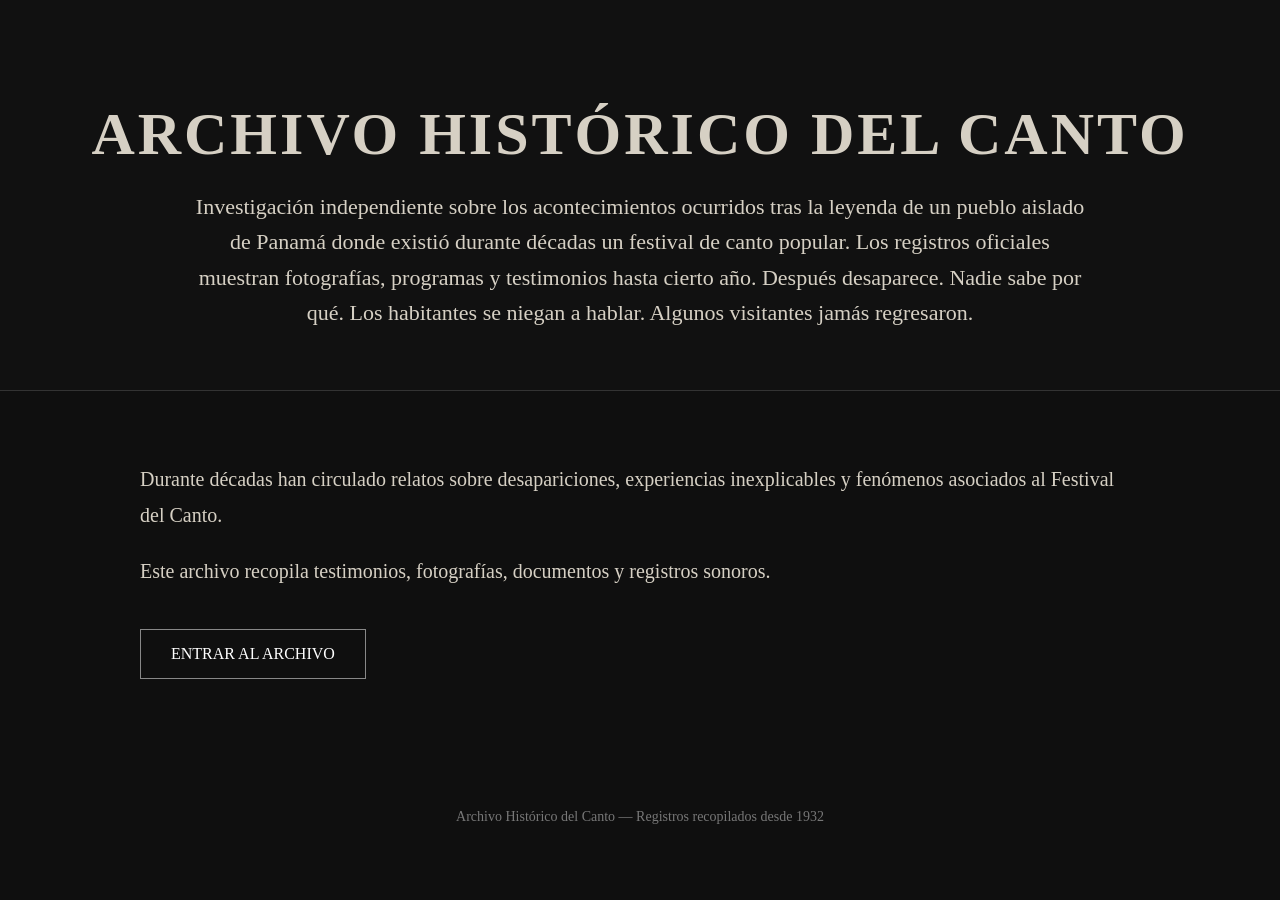
<file: index.html>
<!DOCTYPE html>
<html lang="es">

<head>

<meta charset="UTF-8">
<meta name="viewport" content="width=device-width, initial-scale=1">

<title>Archivo Histórico del Canto</title>

<style>

body{
background:#0f0f0f;
color:#d6d0c4;
font-family:Georgia, serif;
margin:0;
padding:0;
}

header{
padding:60px;
text-align:center;
background:#111;
border-bottom:1px solid #333;
}

h1{
font-size:60px;
letter-spacing:3px;
margin-bottom:20px;
}

.subtitulo{
max-width:900px;
margin:auto;
font-size:22px;
line-height:1.6;
}

.contenido{
max-width:1000px;
margin:auto;
padding:50px;
}

p{
font-size:20px;
line-height:1.8;
}

.boton{
display:inline-block;
padding:15px 30px;
margin-top:20px;
border:1px solid #888;
text-decoration:none;
color:white;
}

.boton:hover{
background:#222;
}

footer{
margin-top:60px;
padding:20px;
text-align:center;
font-size:14px;
color:#777;
}

</style>

</head>

<body>

<header>

<h1>ARCHIVO HISTÓRICO DEL CANTO</h1>

<div class="subtitulo">

Investigación independiente sobre los acontecimientos ocurridos tras la leyenda de un pueblo aislado de Panamá donde existió durante décadas un festival de canto popular.

Los registros oficiales muestran fotografías, programas y testimonios hasta cierto año.

Después desaparece.

Nadie sabe por qué.

Los habitantes se niegan a hablar.

Algunos visitantes jamás regresaron.

</div>

</header>

<div class="contenido">

<p>

Durante décadas han circulado relatos sobre desapariciones, experiencias inexplicables y fenómenos asociados al Festival del Canto.

</p>

<p>

Este archivo recopila testimonios, fotografías, documentos y registros sonoros.

</p>

<a class="boton" href="archivo.html">

ENTRAR AL ARCHIVO

</a>

</div>

<footer>

Archivo Histórico del Canto — Registros recopilados desde 1932

</footer>

</body>

</html>
</file>
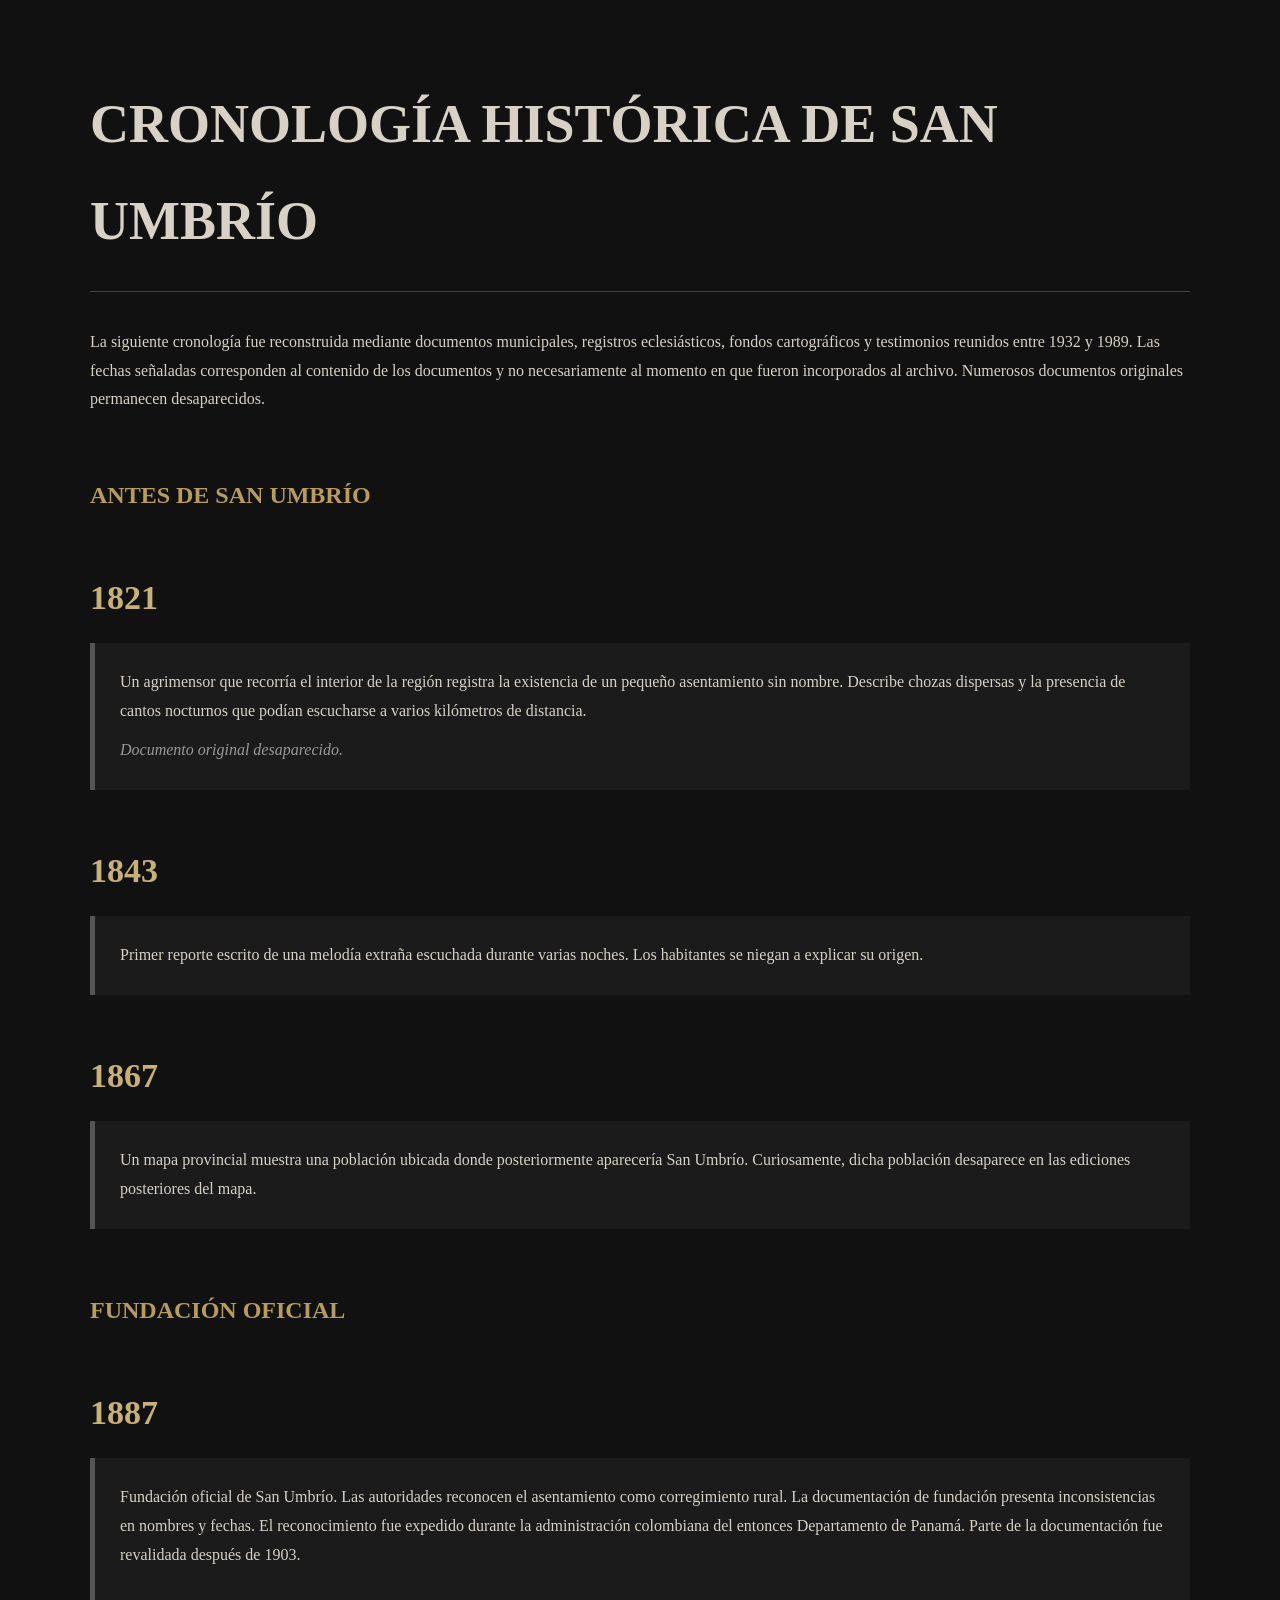
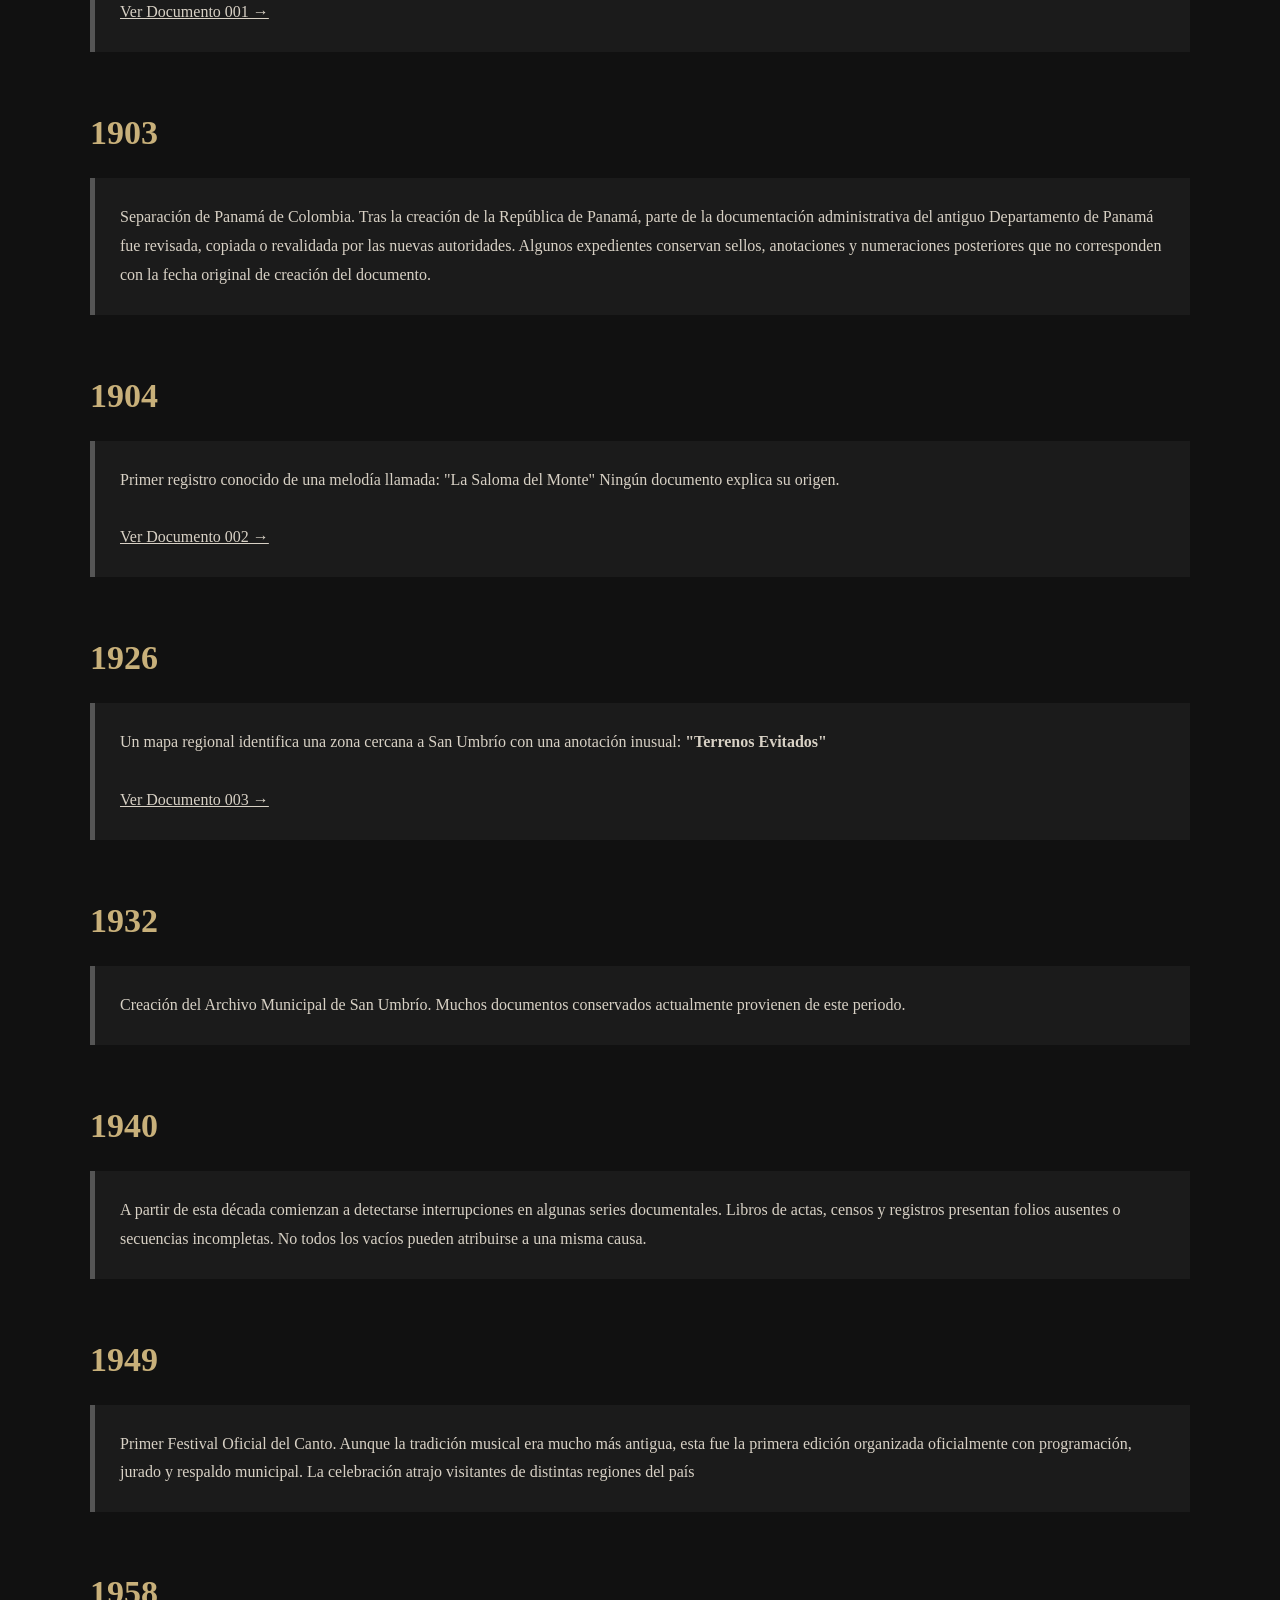
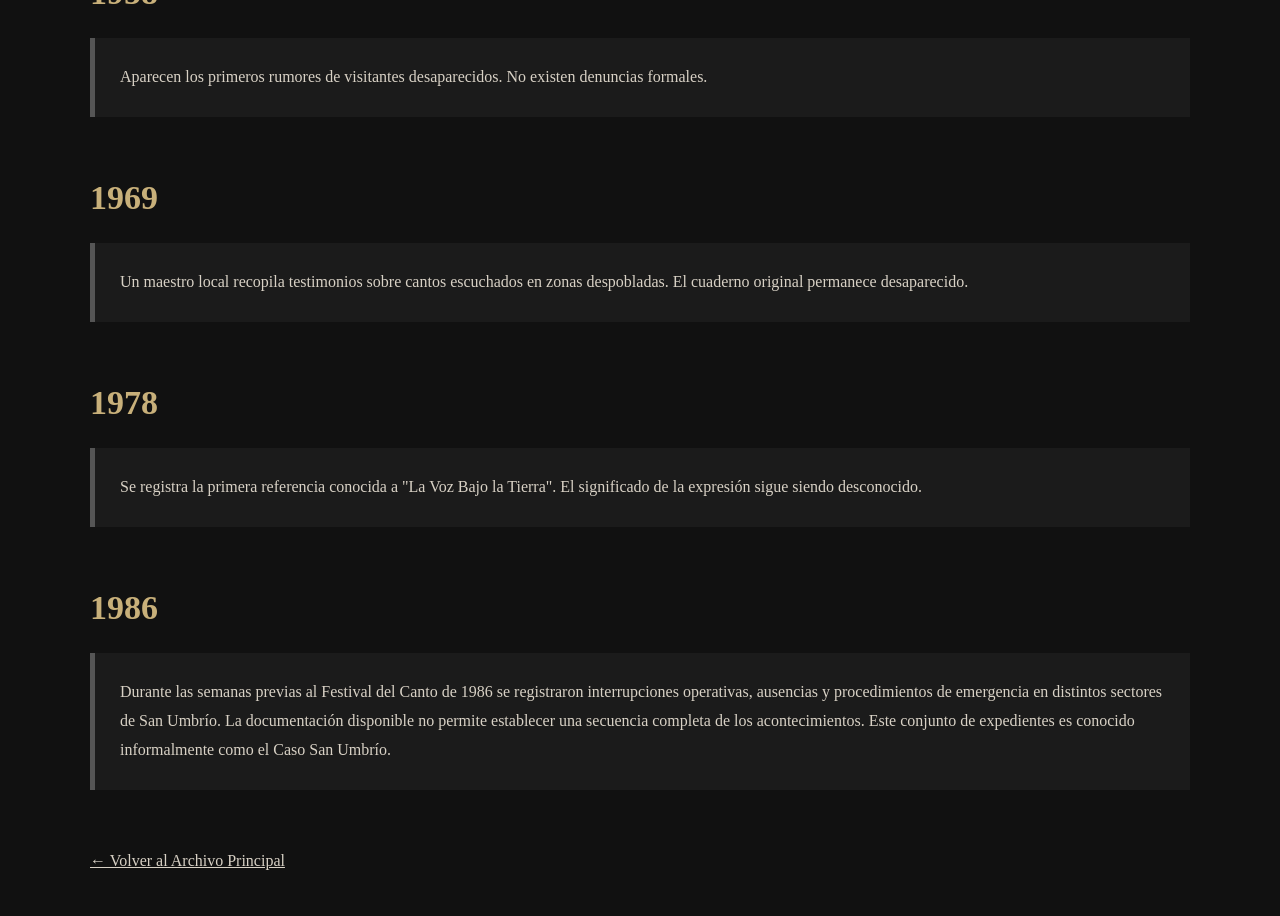
<file: historia.html>
<!DOCTYPE html>

<html lang="es">
<head>

<meta charset="UTF-8">
<meta name="viewport" content="width=device-width, initial-scale=1">

<title>Cronología Histórica - San Umbrío</title>

<style>

body{
background:#111;
color:#d8d1c5;
font-family:Georgia, serif;
max-width:1100px;
margin:auto;
padding:40px;
line-height:1.8;
}

h1{
font-size:54px;
border-bottom:1px solid #444;
padding-bottom:20px;
}

h2{
color:#b89b5e;
margin-top:60px;
}

.fecha{
font-size:34px;
font-weight:bold;
color:#c8b07a;
margin-top:50px;
}

.evento{
background:#1b1b1b;
padding:25px;
margin-top:15px;
border-left:5px solid #555;
}

.nota{
font-style:italic;
color:#999;
margin-top:10px;
}

a{
color:#d8d1c5;
}

</style>

</head>

<body>

<h1>CRONOLOGÍA HISTÓRICA DE SAN UMBRÍO</h1>

<p>

La siguiente cronología fue reconstruida mediante documentos municipales, registros eclesiásticos, fondos cartográficos y testimonios reunidos entre 1932 y 1989.
Las fechas señaladas corresponden al contenido de los documentos y no necesariamente al momento en que fueron incorporados al archivo.

Numerosos documentos originales permanecen desaparecidos.

</p>

<h2>ANTES DE SAN UMBRÍO</h2>

<div class="fecha">1821</div>

<div class="evento">

Un agrimensor que recorría el interior de la región registra la existencia
de un pequeño asentamiento sin nombre.

Describe chozas dispersas y la presencia de cantos nocturnos que podían
escucharse a varios kilómetros de distancia.

<div class="nota">
Documento original desaparecido.
</div>

</div>

<div class="fecha">1843</div>

<div class="evento">

Primer reporte escrito de una melodía extraña escuchada durante varias noches.

Los habitantes se niegan a explicar su origen.

</div>

<div class="fecha">1867</div>

<div class="evento">

Un mapa provincial muestra una población ubicada donde posteriormente
aparecería San Umbrío.

Curiosamente, dicha población desaparece en las ediciones posteriores del mapa.

</div>

<h2>FUNDACIÓN OFICIAL</h2>

<div class="fecha">1887</div>

<div class="evento">

Fundación oficial de San Umbrío.

Las autoridades reconocen el asentamiento como corregimiento rural.

La documentación de fundación presenta inconsistencias en nombres y fechas.

El reconocimiento fue expedido durante la administración colombiana del entonces Departamento de Panamá. Parte de la documentación fue revalidada después de 1903. 

<br><br>

<a href="fundacion.html">

Ver Documento 001 →

</a>

</div>
<div class="fecha">1903</div>

<div class="evento">

Separación de Panamá de Colombia.

Tras la creación de la República de Panamá, parte de la documentación administrativa del antiguo Departamento de Panamá fue revisada, copiada o revalidada por las nuevas autoridades.

Algunos expedientes conservan sellos, anotaciones y numeraciones posteriores que no corresponden con la fecha original de creación del documento.

</div>

<div class="fecha">1904</div>

<div class="evento">

Primer registro conocido de una melodía llamada:

"La Saloma del Monte"

Ningún documento explica su origen.

<br><br>

<a href="saloma1904.html">

Ver Documento 002 →

</a>

</div>

<div class="fecha">1926</div>

<div class="evento">

Un mapa regional identifica una zona cercana a San Umbrío con una anotación inusual:

<b>"Terrenos Evitados"</b>

<br><br>

<a href="mapa1926.html">

Ver Documento 003 →

</a>

</div>

<div class="fecha">1932</div>

<div class="evento">

Creación del Archivo Municipal de San Umbrío.

Muchos documentos conservados actualmente provienen de este periodo.

</div>

<div class="fecha">1940</div>

<div class="evento">

A partir de esta década comienzan a detectarse interrupciones en algunas series documentales.

Libros de actas, censos y registros presentan folios ausentes o secuencias incompletas.

No todos los vacíos pueden atribuirse a una misma causa.

</div>

<div class="fecha">1949</div>

<div class="evento">

Primer Festival Oficial del Canto.

Aunque la tradición musical era mucho más antigua, esta fue la primera edición organizada oficialmente con programación, jurado y respaldo municipal.

La celebración atrajo visitantes de distintas regiones del país

</div>

<div class="fecha">1958</div>

<div class="evento">

Aparecen los primeros rumores de visitantes desaparecidos.

No existen denuncias formales.

</div>

<div class="fecha">1969</div>

<div class="evento">

Un maestro local recopila testimonios sobre cantos escuchados
en zonas despobladas.

El cuaderno original permanece desaparecido.

</div>

<div class="fecha">1978</div>

<div class="evento">

Se registra la primera referencia conocida a "La Voz Bajo la Tierra".

El significado de la expresión sigue siendo desconocido.

</div>

<div class="fecha">1986</div>

<div class="evento">

Durante las semanas previas al Festival del Canto de 1986 se registraron interrupciones operativas, ausencias y procedimientos de emergencia en distintos sectores de San Umbrío.

La documentación disponible no permite establecer una secuencia completa de los acontecimientos.

Este conjunto de expedientes es conocido informalmente como el Caso San Umbrío.

</div>

<br><br>

<a href="index.html">← Volver al Archivo Principal</a>

</body>
</html>
</file>
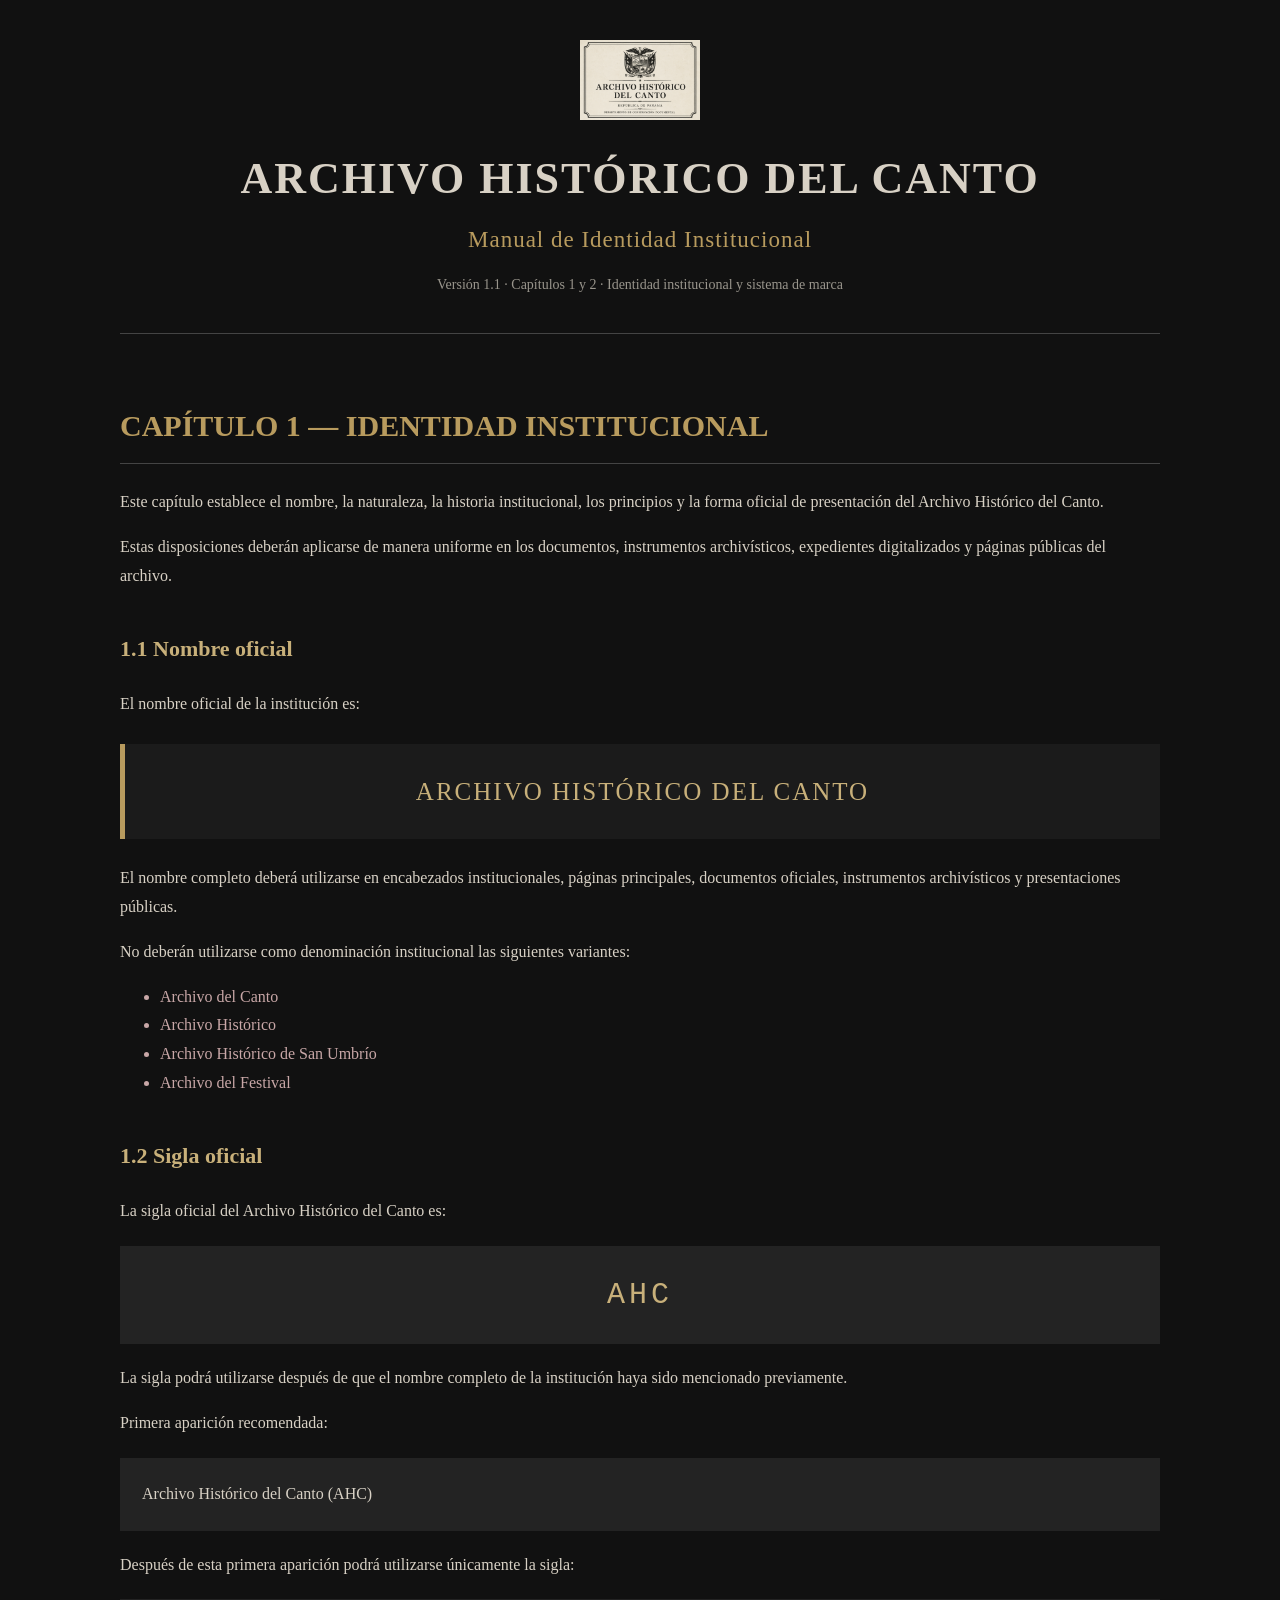
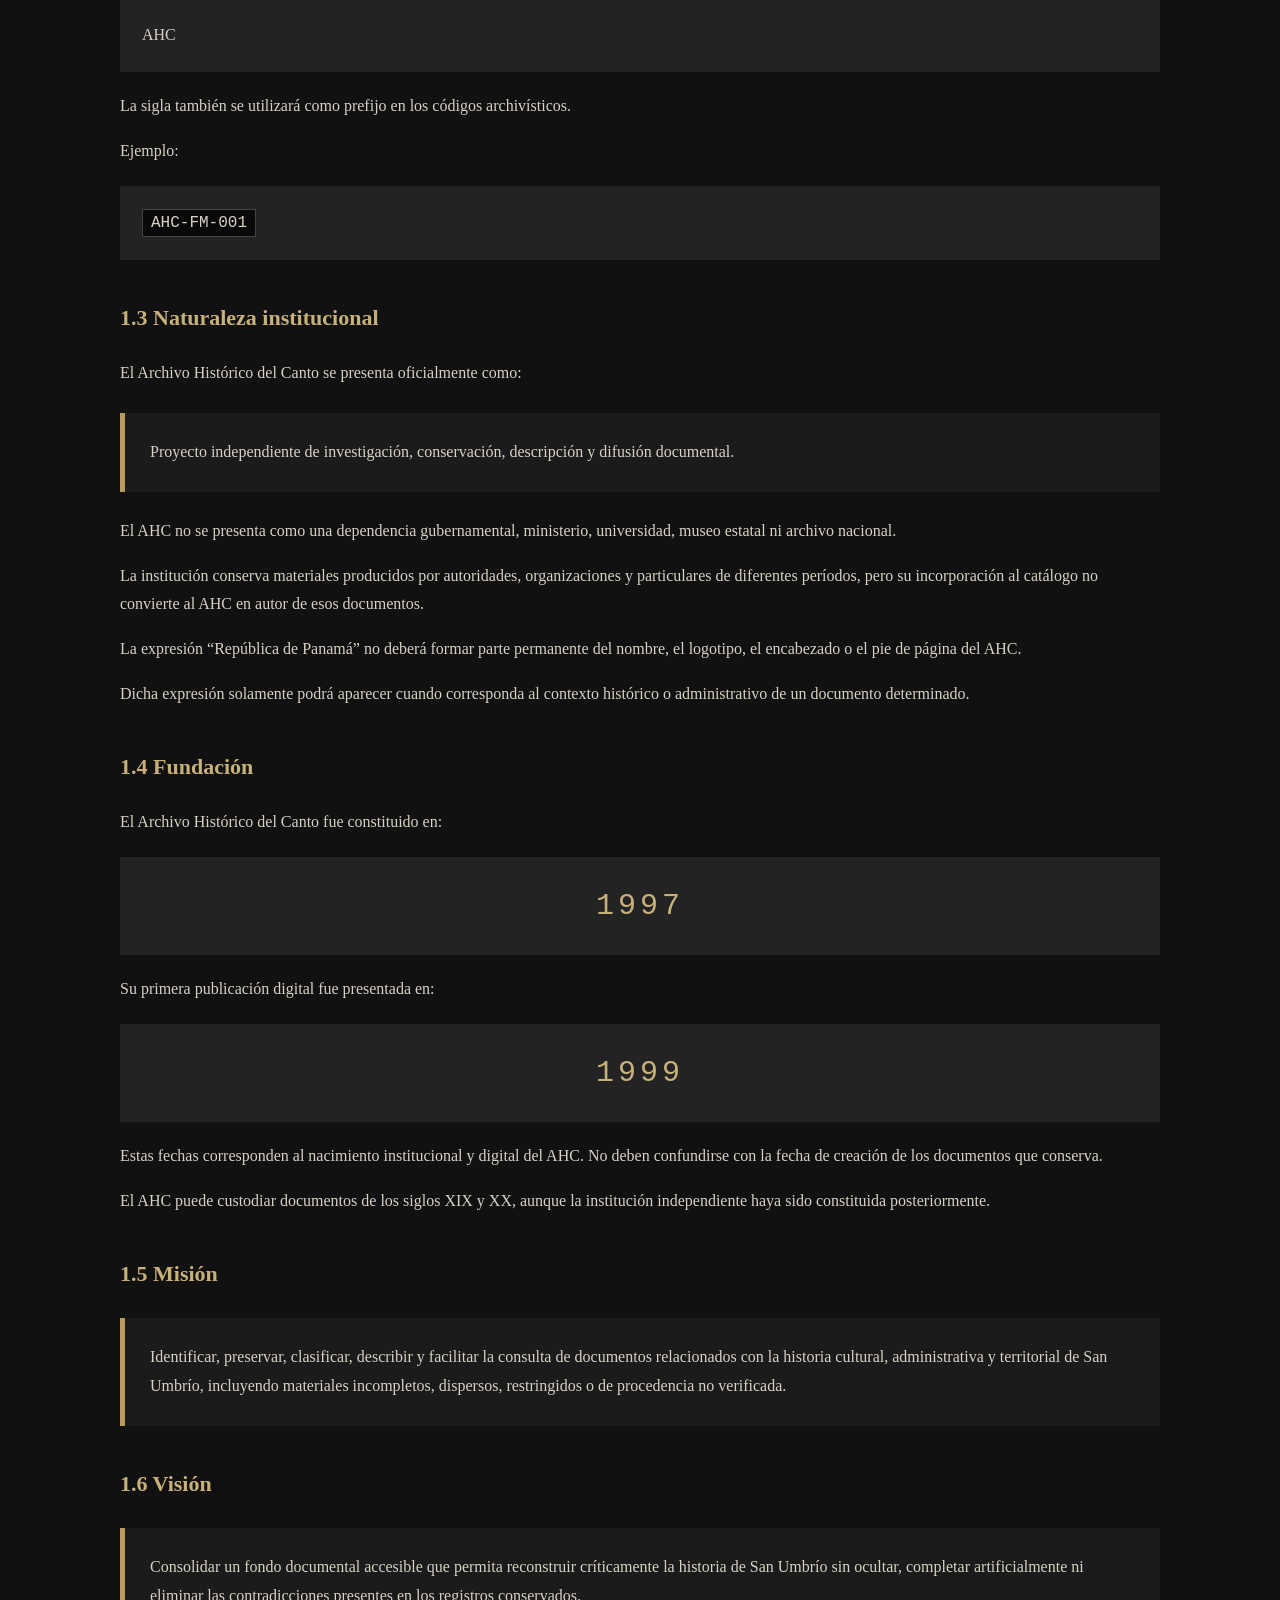
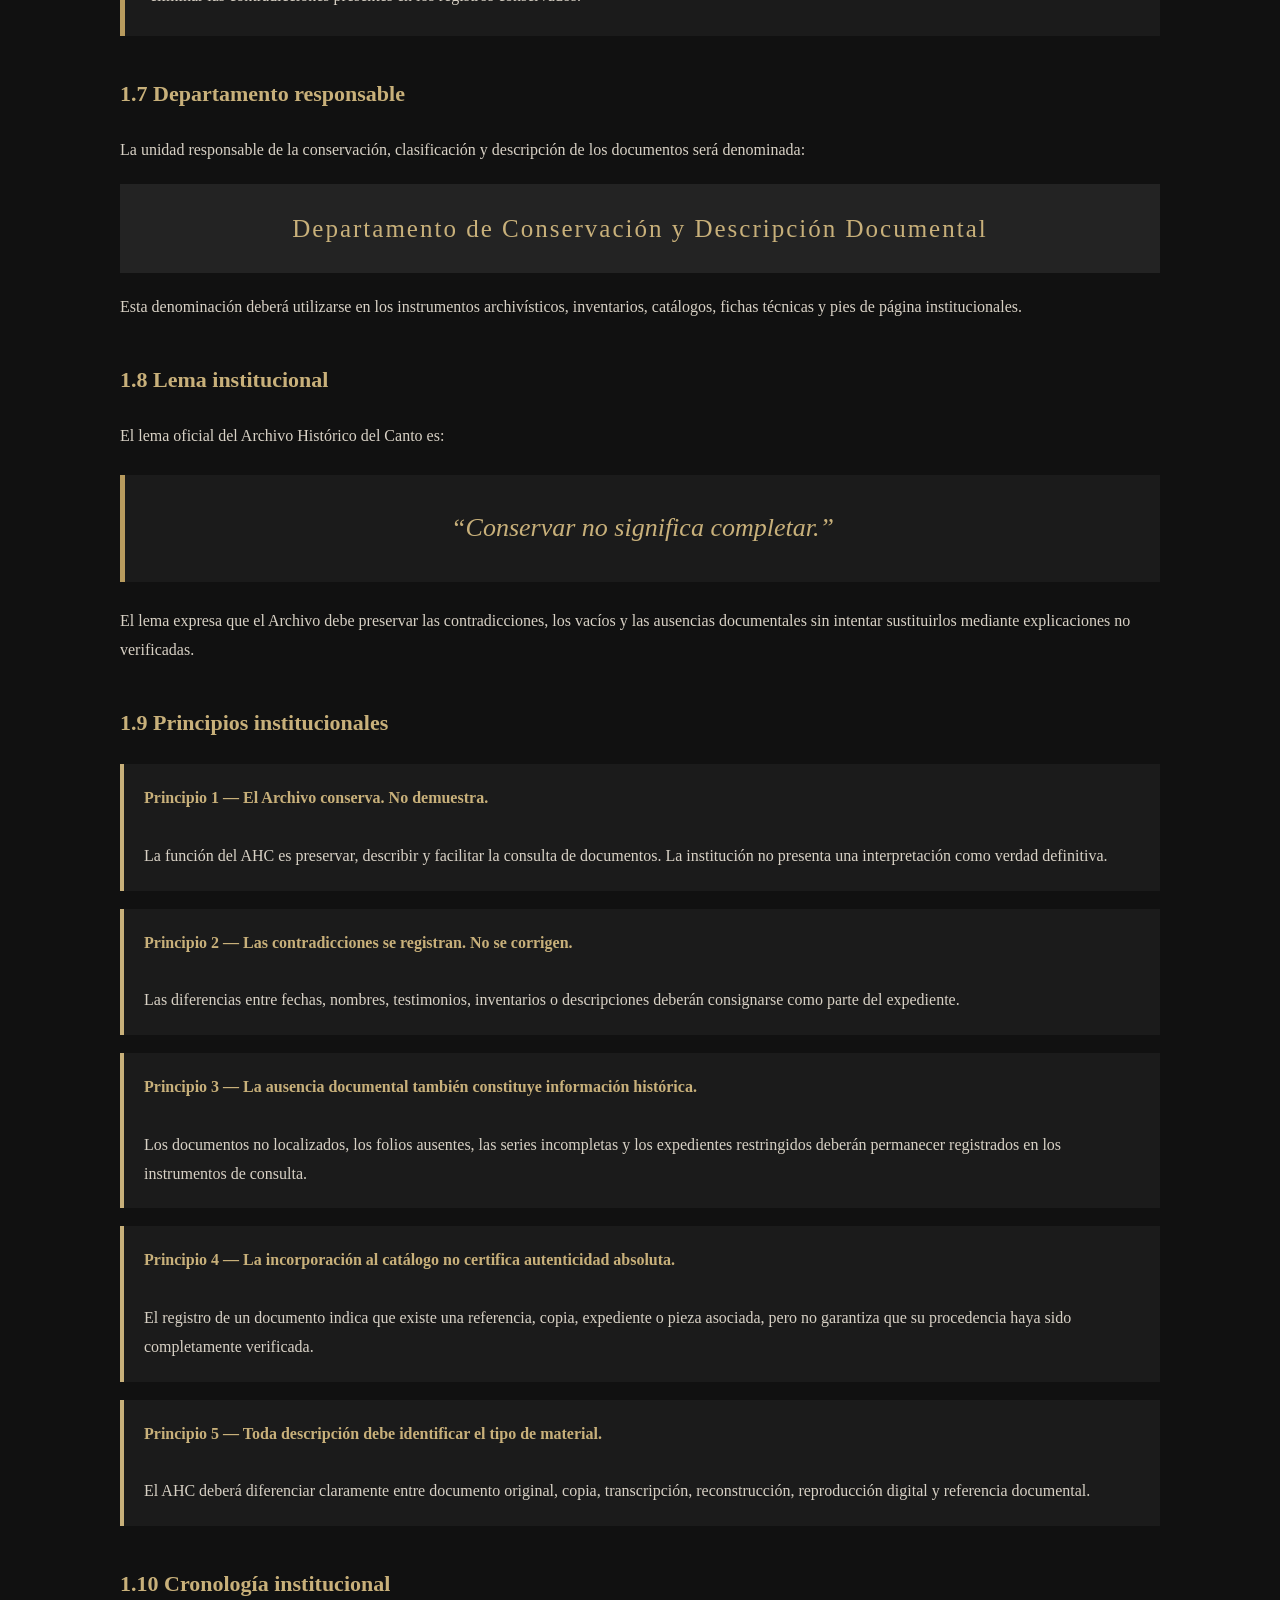
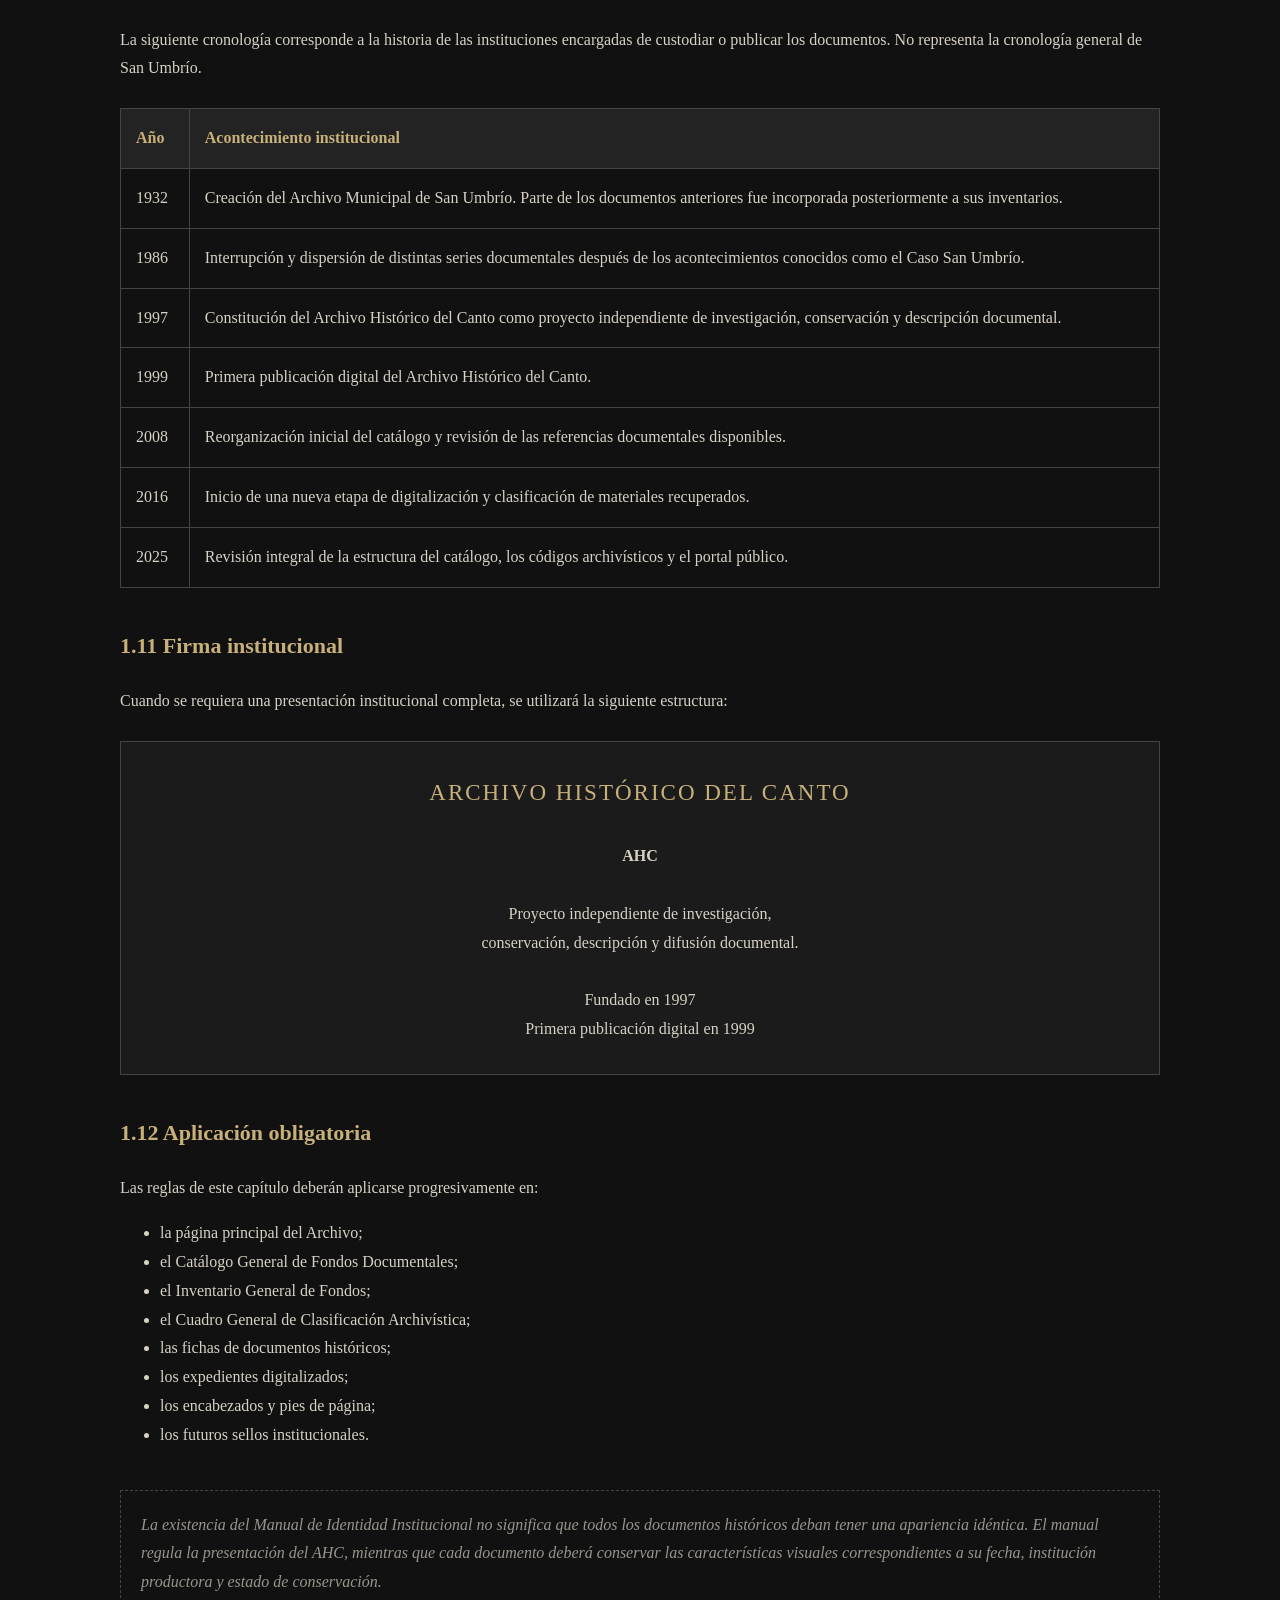
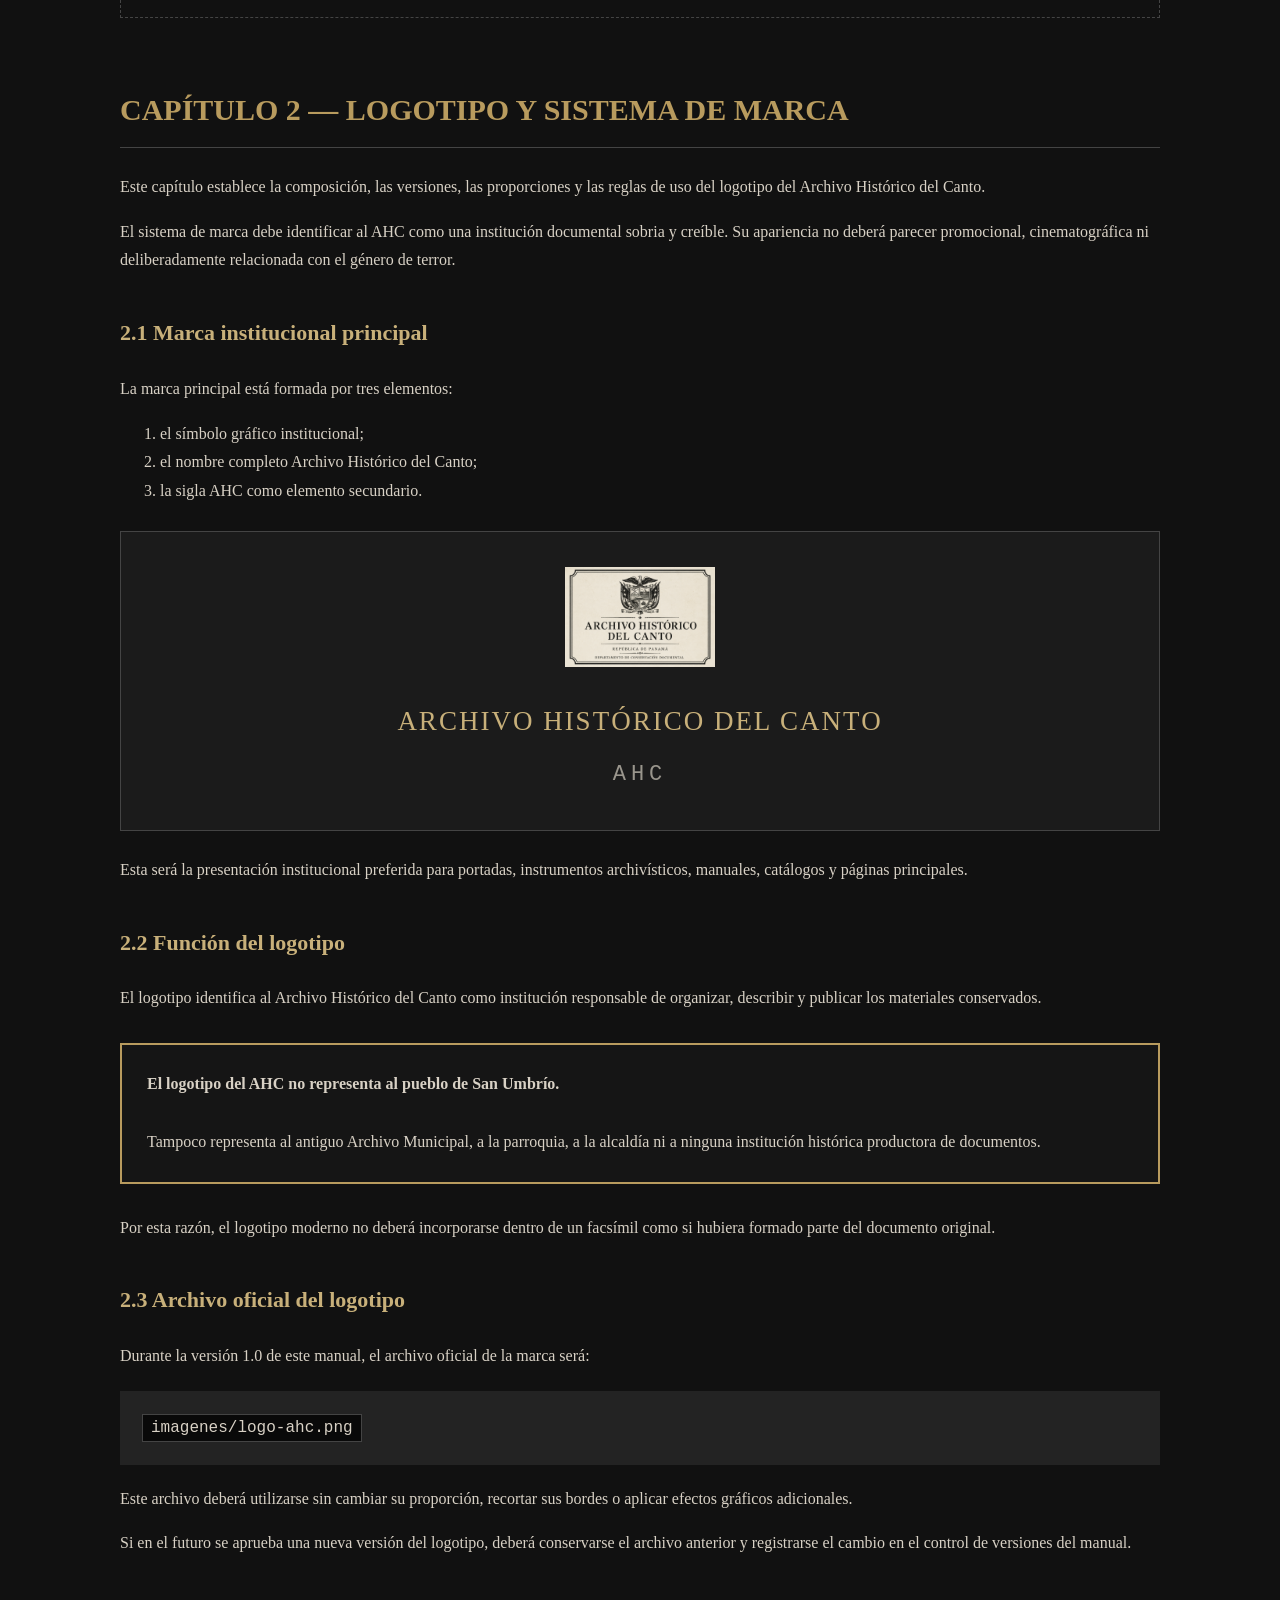
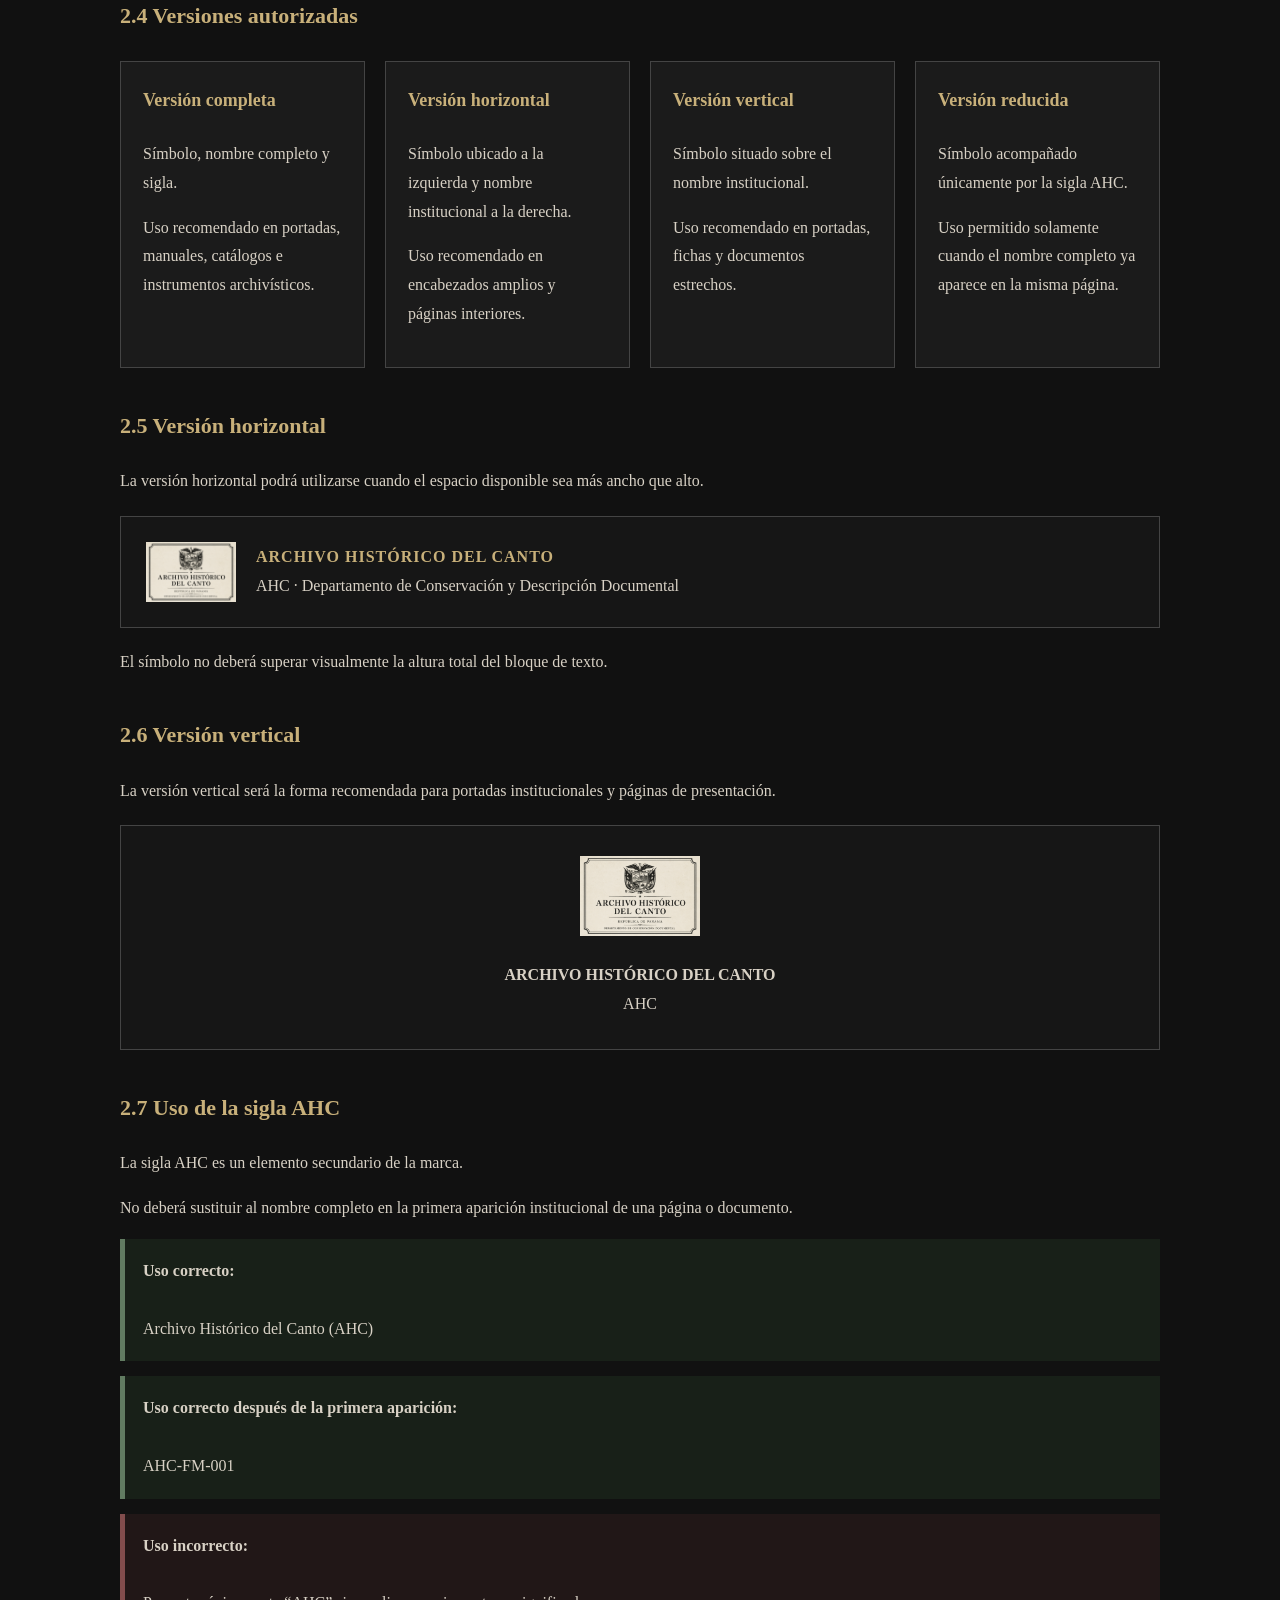
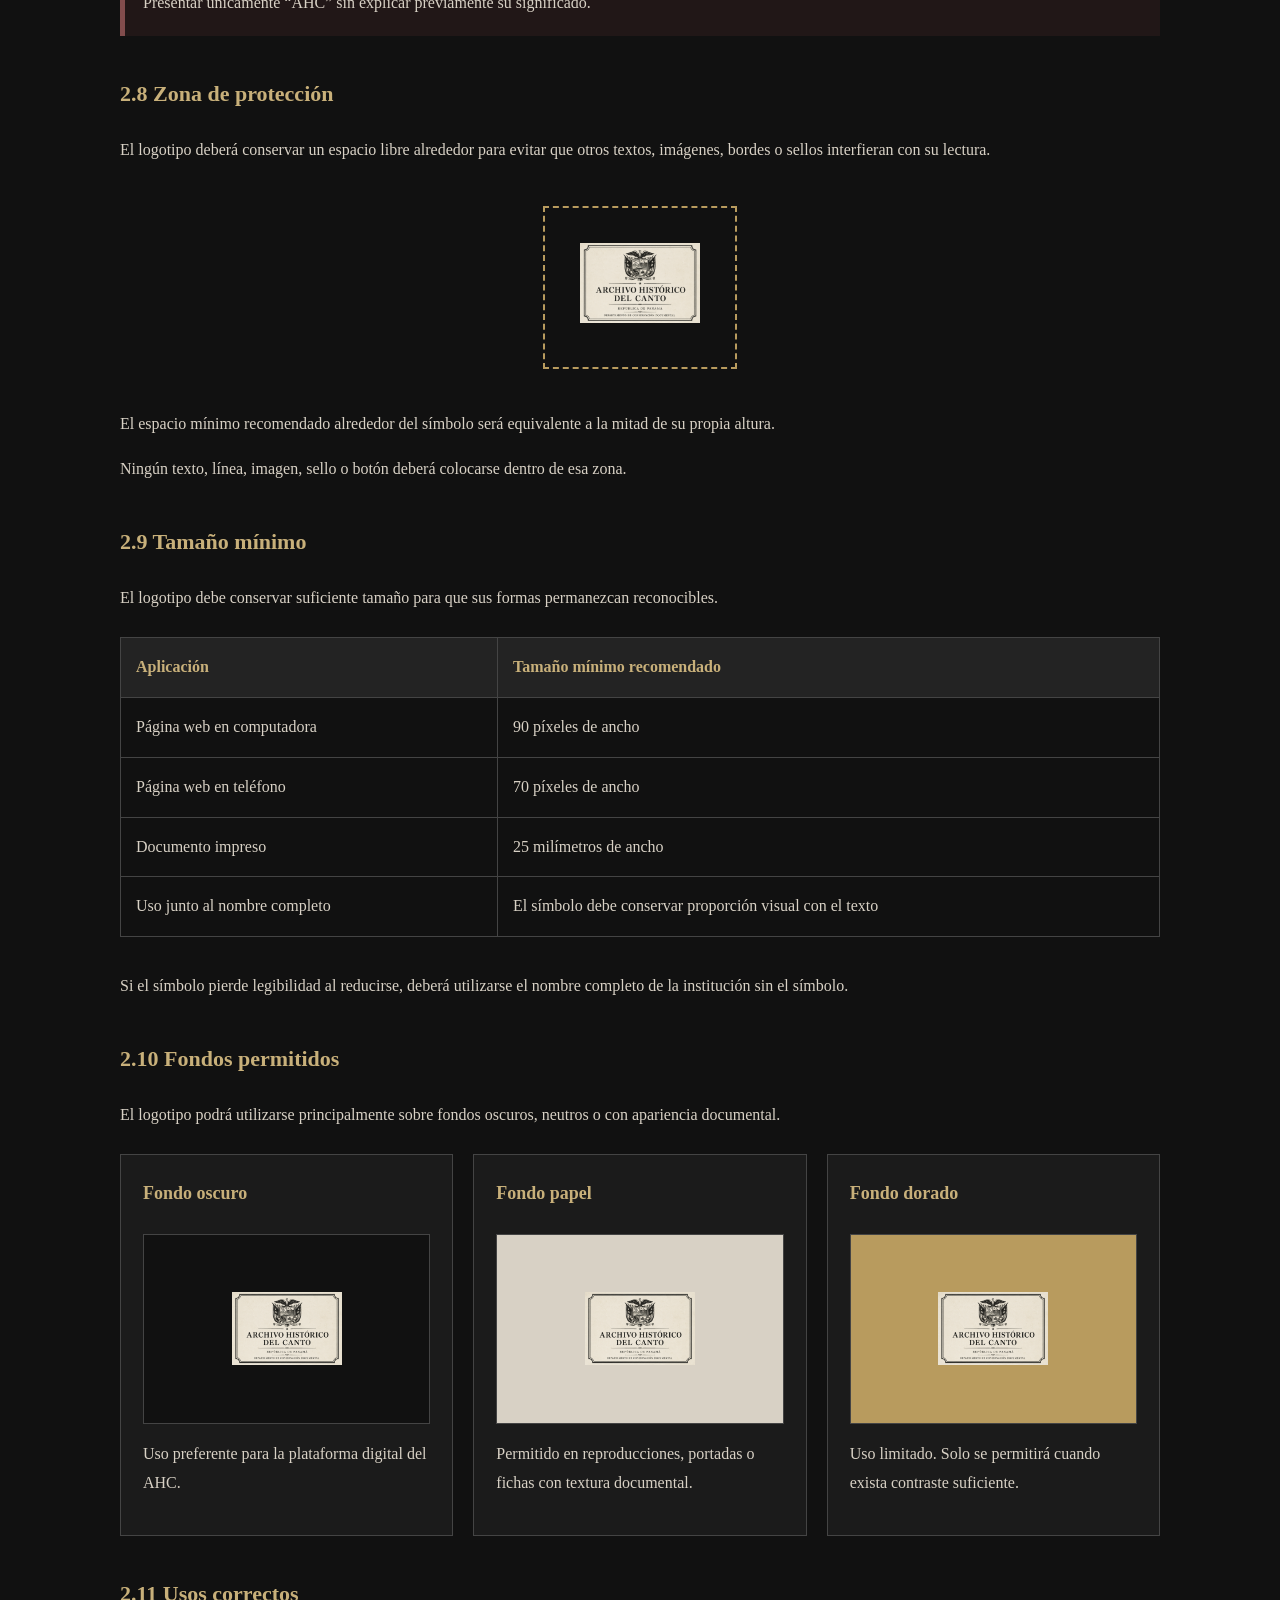
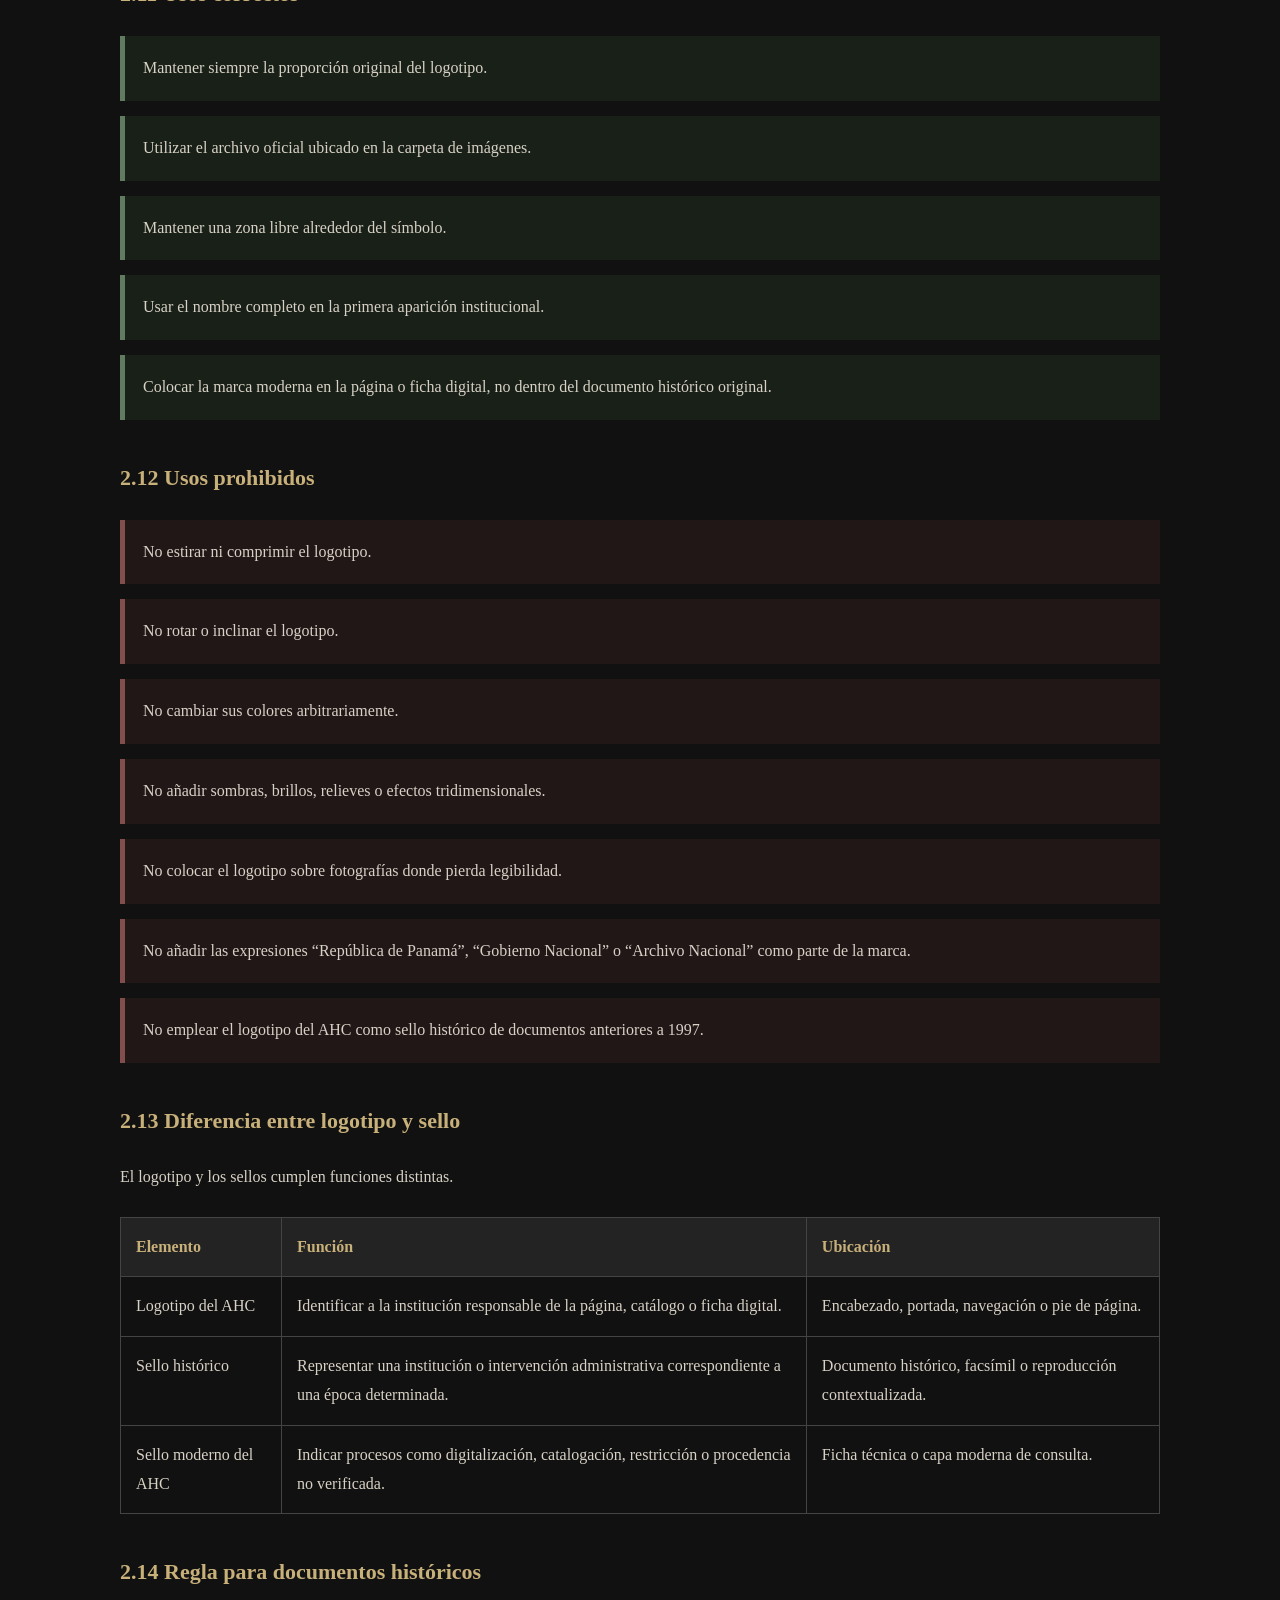
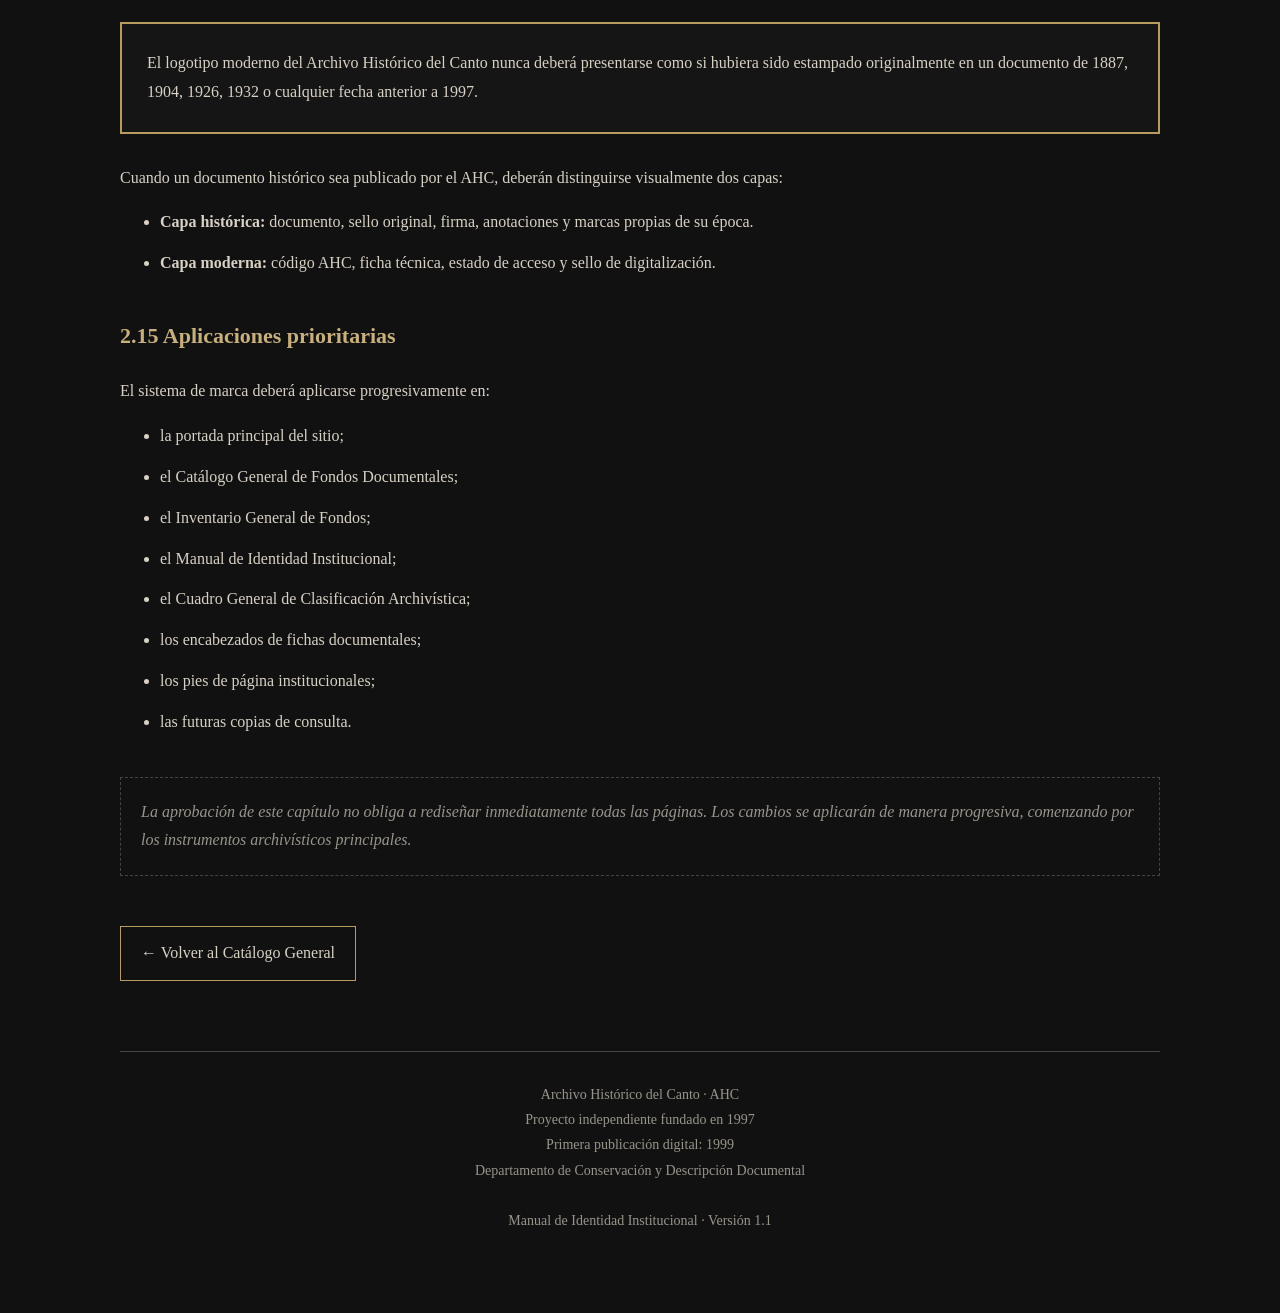
<file: manual-identidad-ahc.html>
<!DOCTYPE html>

<html lang="es">

<head>

<meta charset="UTF-8">

<meta name="viewport" content="width=device-width, initial-scale=1.0">

<title>Manual de Identidad Institucional - Archivo Histórico del Canto</title>

<style>

:root {

    --fondo-principal: #111111;
    --fondo-secundario: #1b1b1b;
    --fondo-terciario: #232323;

    --texto-principal: #d8d1c5;
    --texto-secundario: #99958c;

    --dorado-principal: #b89b5e;
    --dorado-claro: #c8b07a;

    --linea: #444444;

}

* {

    box-sizing: border-box;

}

body {

    margin: 0;

    background-color: var(--fondo-principal);

    color: var(--texto-principal);

    font-family: Georgia, "Times New Roman", serif;

    line-height: 1.8;

}

.contenedor {

    max-width: 1100px;

    margin: auto;

    padding: 40px 30px 80px 30px;

}

.cabecera-manual {

    text-align: center;

    border-bottom: 1px solid var(--linea);

    padding-bottom: 35px;

    margin-bottom: 45px;

}

.logo-ahc {

    width: 120px;

    max-width: 45%;

    height: auto;

    margin-bottom: 20px;

}

h1 {

    margin: 0;

    font-size: 44px;

    letter-spacing: 2px;

    line-height: 1.3;

}

.subtitulo-principal {

    margin-top: 12px;

    color: var(--dorado-principal);

    font-size: 23px;

    letter-spacing: 1px;

}

.version {

    margin-top: 12px;

    color: var(--texto-secundario);

    font-size: 14px;

}

h2 {

    color: var(--dorado-principal);

    font-size: 30px;

    border-bottom: 1px solid var(--linea);

    padding-bottom: 10px;

    margin-top: 65px;

}

h3 {

    color: var(--dorado-claro);

    font-size: 22px;

    margin-top: 38px;

}

.bloque-destacado {

    background-color: var(--fondo-secundario);

    border-left: 5px solid var(--dorado-principal);

    padding: 25px;

    margin: 25px 0;

}

.bloque-secundario {

    background-color: var(--fondo-terciario);

    padding: 22px;

    margin: 20px 0;

}

.nombre-oficial {

    font-size: 25px;

    letter-spacing: 2px;

    text-align: center;

    color: var(--dorado-claro);

}

.sigla {

    font-family: "Courier New", monospace;

    font-size: 30px;

    letter-spacing: 4px;

    text-align: center;

    color: var(--dorado-claro);

}

.lema {

    text-align: center;

    font-size: 26px;

    font-style: italic;

    color: var(--dorado-claro);

    padding: 30px;

}

.principio {

    background-color: var(--fondo-secundario);

    border-left: 4px solid var(--dorado-claro);

    padding: 20px;

    margin: 18px 0;

}

.principio strong {

    color: var(--dorado-claro);

}

.lista-no-usar {

    color: #c8a7a7;

}

.codigo {

    font-family: "Courier New", monospace;

    background-color: #090909;

    border: 1px solid var(--linea);

    padding: 4px 8px;

}

table {

    width: 100%;

    border-collapse: collapse;

    margin-top: 25px;

    margin-bottom: 35px;

}

th,

td {

    border: 1px solid var(--linea);

    padding: 15px;

    text-align: left;

    vertical-align: top;

}

th {

    background-color: var(--fondo-terciario);

    color: var(--dorado-claro);

}

.firma-institucional {

    background-color: var(--fondo-secundario);

    border: 1px solid var(--linea);

    padding: 30px;

    margin-top: 25px;

    text-align: center;

}

.firma-institucional .nombre {

    color: var(--dorado-claro);

    font-size: 23px;

    letter-spacing: 2px;

}

.nota-editorial {

    margin-top: 40px;

    padding: 20px;

    border: 1px dashed var(--linea);

    color: var(--texto-secundario);

    font-style: italic;

}

.boton-volver {

    display: inline-block;

    margin-top: 50px;

    padding: 12px 20px;

    border: 1px solid var(--dorado-principal);

    color: var(--texto-principal);

    text-decoration: none;

}

.boton-volver:hover {

    background-color: var(--dorado-principal);

    color: #111111;

}

.footer {

    margin-top: 70px;

    border-top: 1px solid var(--linea);

    padding-top: 30px;

    text-align: center;

    color: var(--texto-secundario);

    font-size: 14px;

}
/* ==================================================
CAPÍTULO 2 — LOGOTIPO Y SISTEMA DE MARCA
================================================== */

.marca-principal {

    background-color: var(--fondo-secundario);

    border: 1px solid var(--linea);

    padding: 35px;

    margin: 25px 0;

    text-align: center;

}

.marca-principal img {

    width: 150px;

    max-width: 60%;

    height: auto;

    margin-bottom: 20px;

}

.marca-principal .nombre-marca {

    color: var(--dorado-claro);

    font-size: 27px;

    letter-spacing: 2px;

}

.marca-principal .sigla-marca {

    margin-top: 10px;

    font-family: "Courier New", monospace;

    font-size: 22px;

    letter-spacing: 5px;

    color: var(--texto-secundario);

}

.retícula-marca {

    display: grid;

    grid-template-columns: repeat(auto-fit, minmax(220px, 1fr));

    gap: 20px;

    margin: 25px 0;

}

.tarjeta-marca {

    background-color: var(--fondo-secundario);

    border: 1px solid var(--linea);

    padding: 22px;

}

.tarjeta-marca h4 {

    margin-top: 0;

    color: var(--dorado-claro);

    font-size: 18px;

}

.ejemplo-horizontal {

    display: flex;

    align-items: center;

    gap: 20px;

    background-color: #161616;

    border: 1px solid var(--linea);

    padding: 25px;

    margin: 20px 0;

}

.ejemplo-horizontal img {

    width: 90px;

    height: auto;

}

.ejemplo-horizontal .texto-marca {

    text-align: left;

}

.ejemplo-horizontal .texto-marca strong {

    color: var(--dorado-claro);

    letter-spacing: 1px;

}

.ejemplo-vertical {

    text-align: center;

    background-color: #161616;

    border: 1px solid var(--linea);

    padding: 30px;

    margin: 20px 0;

}

.ejemplo-vertical img {

    width: 120px;

    height: auto;

    margin-bottom: 15px;

}

.zona-proteccion {

    display: inline-block;

    border: 2px dashed var(--dorado-principal);

    padding: 35px;

    margin: 25px auto;

    text-align: center;

}

.zona-proteccion img {

    width: 120px;

    height: auto;

}

.regla-correcta {

    background-color: #182018;

    border-left: 5px solid #617b61;

    padding: 18px;

    margin: 15px 0;

}

.regla-incorrecta {

    background-color: #211717;

    border-left: 5px solid #824d4d;

    padding: 18px;

    margin: 15px 0;

}

.muestra-fondo {

    min-height: 190px;

    display: flex;

    align-items: center;

    justify-content: center;

    padding: 25px;

    border: 1px solid var(--linea);

}

.muestra-fondo img {

    width: 110px;

    height: auto;

}

.fondo-oscuro {

    background-color: #111111;

}

.fondo-papel {

    background-color: #d8d1c5;

}

.fondo-papel img {

    filter: none;

}

.fondo-dorado {

    background-color: #b89b5e;

}

.lista-reglas li {

    margin-bottom: 12px;

}

.alerta-identidad {

    border: 2px solid var(--dorado-principal);

    background-color: #151515;

    padding: 25px;

    margin: 30px 0;

}
@media screen and (max-width: 700px) {

    .contenedor {

        padding: 25px 18px 60px 18px;

    }

    h1 {

        font-size: 31px;

    }

    h2 {

        font-size: 25px;

    }

    .subtitulo-principal {

        font-size: 19px;

    }

    table {

        font-size: 14px;

    }

    th,

    td {

        padding: 10px;

    }
    .ejemplo-horizontal {

        flex-direction: column;

        text-align: center;

    }

    .ejemplo-horizontal .texto-marca {

        text-align: center;

    }

    .zona-proteccion {

        padding: 22px;

    }
}

</style>

</head>

<body>

<div class="contenedor">

<header class="cabecera-manual">

<img
src="imagenes/logo-ahc.png"
class="logo-ahc"
alt="Logotipo del Archivo Histórico del Canto">

<h1>ARCHIVO HISTÓRICO DEL CANTO</h1>

<div class="subtitulo-principal">

Manual de Identidad Institucional

</div>

<div class="version">

Versión 1.1 · Capítulos 1 y 2 · Identidad institucional y sistema de marca

</div>

</header>

<main>

<section>

<h2>CAPÍTULO 1 — IDENTIDAD INSTITUCIONAL</h2>

<p>

Este capítulo establece el nombre, la naturaleza, la historia institucional, los principios y la forma oficial de presentación del Archivo Histórico del Canto.

</p>

<p>

Estas disposiciones deberán aplicarse de manera uniforme en los documentos, instrumentos archivísticos, expedientes digitalizados y páginas públicas del archivo.

</p>

</section>

<section>

<h3>1.1 Nombre oficial</h3>

<p>

El nombre oficial de la institución es:

</p>

<div class="bloque-destacado nombre-oficial">

ARCHIVO HISTÓRICO DEL CANTO

</div>

<p>

El nombre completo deberá utilizarse en encabezados institucionales, páginas principales, documentos oficiales, instrumentos archivísticos y presentaciones públicas.

</p>

<p>

No deberán utilizarse como denominación institucional las siguientes variantes:

</p>

<ul class="lista-no-usar">

<li>Archivo del Canto</li>

<li>Archivo Histórico</li>

<li>Archivo Histórico de San Umbrío</li>

<li>Archivo del Festival</li>

</ul>

</section>

<section>

<h3>1.2 Sigla oficial</h3>

<p>

La sigla oficial del Archivo Histórico del Canto es:

</p>

<div class="bloque-secundario sigla">

AHC

</div>

<p>

La sigla podrá utilizarse después de que el nombre completo de la institución haya sido mencionado previamente.

</p>

<p>

Primera aparición recomendada:

</p>

<div class="bloque-secundario">

Archivo Histórico del Canto (AHC)

</div>

<p>

Después de esta primera aparición podrá utilizarse únicamente la sigla:

</p>

<div class="bloque-secundario">

AHC

</div>

<p>

La sigla también se utilizará como prefijo en los códigos archivísticos.

</p>

<p>

Ejemplo:

</p>

<div class="bloque-secundario">

<span class="codigo">AHC-FM-001</span>

</div>

</section>

<section>

<h3>1.3 Naturaleza institucional</h3>

<p>

El Archivo Histórico del Canto se presenta oficialmente como:

</p>

<div class="bloque-destacado">

Proyecto independiente de investigación, conservación, descripción y difusión documental.

</div>

<p>

El AHC no se presenta como una dependencia gubernamental, ministerio, universidad, museo estatal ni archivo nacional.

</p>

<p>

La institución conserva materiales producidos por autoridades, organizaciones y particulares de diferentes períodos, pero su incorporación al catálogo no convierte al AHC en autor de esos documentos.

</p>

<p>

La expresión “República de Panamá” no deberá formar parte permanente del nombre, el logotipo, el encabezado o el pie de página del AHC.

</p>

<p>

Dicha expresión solamente podrá aparecer cuando corresponda al contexto histórico o administrativo de un documento determinado.

</p>

</section>

<section>

<h3>1.4 Fundación</h3>

<p>

El Archivo Histórico del Canto fue constituido en:

</p>

<div class="bloque-secundario sigla">

1997

</div>

<p>

Su primera publicación digital fue presentada en:

</p>

<div class="bloque-secundario sigla">

1999

</div>

<p>

Estas fechas corresponden al nacimiento institucional y digital del AHC. No deben confundirse con la fecha de creación de los documentos que conserva.

</p>

<p>

El AHC puede custodiar documentos de los siglos XIX y XX, aunque la institución independiente haya sido constituida posteriormente.

</p>

</section>

<section>

<h3>1.5 Misión</h3>

<div class="bloque-destacado">

Identificar, preservar, clasificar, describir y facilitar la consulta de documentos relacionados con la historia cultural, administrativa y territorial de San Umbrío, incluyendo materiales incompletos, dispersos, restringidos o de procedencia no verificada.

</div>

</section>

<section>

<h3>1.6 Visión</h3>

<div class="bloque-destacado">

Consolidar un fondo documental accesible que permita reconstruir críticamente la historia de San Umbrío sin ocultar, completar artificialmente ni eliminar las contradicciones presentes en los registros conservados.

</div>

</section>

<section>

<h3>1.7 Departamento responsable</h3>

<p>

La unidad responsable de la conservación, clasificación y descripción de los documentos será denominada:

</p>

<div class="bloque-secundario nombre-oficial">

Departamento de Conservación y Descripción Documental

</div>

<p>

Esta denominación deberá utilizarse en los instrumentos archivísticos, inventarios, catálogos, fichas técnicas y pies de página institucionales.

</p>

</section>

<section>

<h3>1.8 Lema institucional</h3>

<p>

El lema oficial del Archivo Histórico del Canto es:

</p>

<div class="bloque-destacado lema">

“Conservar no significa completar.”

</div>

<p>

El lema expresa que el Archivo debe preservar las contradicciones, los vacíos y las ausencias documentales sin intentar sustituirlos mediante explicaciones no verificadas.

</p>

</section>

<section>

<h3>1.9 Principios institucionales</h3>

<div class="principio">

<strong>Principio 1 — El Archivo conserva. No demuestra.</strong>

<br><br>

La función del AHC es preservar, describir y facilitar la consulta de documentos. La institución no presenta una interpretación como verdad definitiva.

</div>

<div class="principio">

<strong>Principio 2 — Las contradicciones se registran. No se corrigen.</strong>

<br><br>

Las diferencias entre fechas, nombres, testimonios, inventarios o descripciones deberán consignarse como parte del expediente.

</div>

<div class="principio">

<strong>Principio 3 — La ausencia documental también constituye información histórica.</strong>

<br><br>

Los documentos no localizados, los folios ausentes, las series incompletas y los expedientes restringidos deberán permanecer registrados en los instrumentos de consulta.

</div>

<div class="principio">

<strong>Principio 4 — La incorporación al catálogo no certifica autenticidad absoluta.</strong>

<br><br>

El registro de un documento indica que existe una referencia, copia, expediente o pieza asociada, pero no garantiza que su procedencia haya sido completamente verificada.

</div>

<div class="principio">

<strong>Principio 5 — Toda descripción debe identificar el tipo de material.</strong>

<br><br>

El AHC deberá diferenciar claramente entre documento original, copia, transcripción, reconstrucción, reproducción digital y referencia documental.

</div>

</section>

<section>

<h3>1.10 Cronología institucional</h3>

<p>

La siguiente cronología corresponde a la historia de las instituciones encargadas de custodiar o publicar los documentos. No representa la cronología general de San Umbrío.

</p>

<table>

<thead>

<tr>

<th>Año</th>

<th>Acontecimiento institucional</th>

</tr>

</thead>

<tbody>

<tr>

<td>1932</td>

<td>

Creación del Archivo Municipal de San Umbrío. Parte de los documentos anteriores fue incorporada posteriormente a sus inventarios.

</td>

</tr>

<tr>

<td>1986</td>

<td>

Interrupción y dispersión de distintas series documentales después de los acontecimientos conocidos como el Caso San Umbrío.

</td>

</tr>

<tr>

<td>1997</td>

<td>

Constitución del Archivo Histórico del Canto como proyecto independiente de investigación, conservación y descripción documental.

</td>

</tr>

<tr>

<td>1999</td>

<td>

Primera publicación digital del Archivo Histórico del Canto.

</td>

</tr>

<tr>

<td>2008</td>

<td>

Reorganización inicial del catálogo y revisión de las referencias documentales disponibles.

</td>

</tr>

<tr>

<td>2016</td>

<td>

Inicio de una nueva etapa de digitalización y clasificación de materiales recuperados.

</td>

</tr>

<tr>

<td>2025</td>

<td>

Revisión integral de la estructura del catálogo, los códigos archivísticos y el portal público.

</td>

</tr>

</tbody>

</table>

</section>

<section>

<h3>1.11 Firma institucional</h3>

<p>

Cuando se requiera una presentación institucional completa, se utilizará la siguiente estructura:

</p>

<div class="firma-institucional">

<div class="nombre">

ARCHIVO HISTÓRICO DEL CANTO

</div>

<br>

<strong>AHC</strong>

<br><br>

Proyecto independiente de investigación,<br>

conservación, descripción y difusión documental.

<br><br>

Fundado en 1997

<br>

Primera publicación digital en 1999

</div>

</section>

<section>

<h3>1.12 Aplicación obligatoria</h3>

<p>

Las reglas de este capítulo deberán aplicarse progresivamente en:

</p>

<ul>

<li>la página principal del Archivo;</li>

<li>el Catálogo General de Fondos Documentales;</li>

<li>el Inventario General de Fondos;</li>

<li>el Cuadro General de Clasificación Archivística;</li>

<li>las fichas de documentos históricos;</li>

<li>los expedientes digitalizados;</li>

<li>los encabezados y pies de página;</li>

<li>los futuros sellos institucionales.</li>

</ul>

<div class="nota-editorial">

La existencia del Manual de Identidad Institucional no significa que todos los documentos históricos deban tener una apariencia idéntica. El manual regula la presentación del AHC, mientras que cada documento deberá conservar las características visuales correspondientes a su fecha, institución productora y estado de conservación.

</div>

</section>
<!-- ==================================================
CAPÍTULO 2 — LOGOTIPO Y SISTEMA DE MARCA
================================================== -->

<section>

<h2>CAPÍTULO 2 — LOGOTIPO Y SISTEMA DE MARCA</h2>

<p>

Este capítulo establece la composición, las versiones, las proporciones y las reglas de uso del logotipo del Archivo Histórico del Canto.

</p>

<p>

El sistema de marca debe identificar al AHC como una institución documental sobria y creíble. Su apariencia no deberá parecer promocional, cinematográfica ni deliberadamente relacionada con el género de terror.

</p>

</section>

<section>

<h3>2.1 Marca institucional principal</h3>

<p>

La marca principal está formada por tres elementos:

</p>

<ol>

<li>el símbolo gráfico institucional;</li>

<li>el nombre completo Archivo Histórico del Canto;</li>

<li>la sigla AHC como elemento secundario.</li>

</ol>

<div class="marca-principal">

<img
src="imagenes/logo-ahc.png"
alt="Logotipo oficial del Archivo Histórico del Canto">

<div class="nombre-marca">

ARCHIVO HISTÓRICO DEL CANTO

</div>

<div class="sigla-marca">

AHC

</div>

</div>

<p>

Esta será la presentación institucional preferida para portadas, instrumentos archivísticos, manuales, catálogos y páginas principales.

</p>

</section>

<section>

<h3>2.2 Función del logotipo</h3>

<p>

El logotipo identifica al Archivo Histórico del Canto como institución responsable de organizar, describir y publicar los materiales conservados.

</p>

<div class="alerta-identidad">

<strong>El logotipo del AHC no representa al pueblo de San Umbrío.</strong>

<br><br>

Tampoco representa al antiguo Archivo Municipal, a la parroquia, a la alcaldía ni a ninguna institución histórica productora de documentos.

</div>

<p>

Por esta razón, el logotipo moderno no deberá incorporarse dentro de un facsímil como si hubiera formado parte del documento original.

</p>

</section>

<section>

<h3>2.3 Archivo oficial del logotipo</h3>

<p>

Durante la versión 1.0 de este manual, el archivo oficial de la marca será:

</p>

<div class="bloque-secundario">

<span class="codigo">imagenes/logo-ahc.png</span>

</div>

<p>

Este archivo deberá utilizarse sin cambiar su proporción, recortar sus bordes o aplicar efectos gráficos adicionales.

</p>

<p>

Si en el futuro se aprueba una nueva versión del logotipo, deberá conservarse el archivo anterior y registrarse el cambio en el control de versiones del manual.

</p>

</section>

<section>

<h3>2.4 Versiones autorizadas</h3>

<div class="retícula-marca">

<div class="tarjeta-marca">

<h4>Versión completa</h4>

<p>

Símbolo, nombre completo y sigla.

</p>

<p>

Uso recomendado en portadas, manuales, catálogos e instrumentos archivísticos.

</p>

</div>

<div class="tarjeta-marca">

<h4>Versión horizontal</h4>

<p>

Símbolo ubicado a la izquierda y nombre institucional a la derecha.

</p>

<p>

Uso recomendado en encabezados amplios y páginas interiores.

</p>

</div>

<div class="tarjeta-marca">

<h4>Versión vertical</h4>

<p>

Símbolo situado sobre el nombre institucional.

</p>

<p>

Uso recomendado en portadas, fichas y documentos estrechos.

</p>

</div>

<div class="tarjeta-marca">

<h4>Versión reducida</h4>

<p>

Símbolo acompañado únicamente por la sigla AHC.

</p>

<p>

Uso permitido solamente cuando el nombre completo ya aparece en la misma página.

</p>

</div>

</div>

</section>

<section>

<h3>2.5 Versión horizontal</h3>

<p>

La versión horizontal podrá utilizarse cuando el espacio disponible sea más ancho que alto.

</p>

<div class="ejemplo-horizontal">

<img
src="imagenes/logo-ahc.png"
alt="Versión horizontal del logotipo">

<div class="texto-marca">

<strong>ARCHIVO HISTÓRICO DEL CANTO</strong>

<br>

AHC · Departamento de Conservación y Descripción Documental

</div>

</div>

<p>

El símbolo no deberá superar visualmente la altura total del bloque de texto.

</p>

</section>

<section>

<h3>2.6 Versión vertical</h3>

<p>

La versión vertical será la forma recomendada para portadas institucionales y páginas de presentación.

</p>

<div class="ejemplo-vertical">

<img
src="imagenes/logo-ahc.png"
alt="Versión vertical del logotipo">

<br>

<strong>ARCHIVO HISTÓRICO DEL CANTO</strong>

<br>

AHC

</div>

</section>

<section>

<h3>2.7 Uso de la sigla AHC</h3>

<p>

La sigla AHC es un elemento secundario de la marca.

</p>

<p>

No deberá sustituir al nombre completo en la primera aparición institucional de una página o documento.

</p>

<div class="regla-correcta">

<strong>Uso correcto:</strong>

<br><br>

Archivo Histórico del Canto (AHC)

</div>

<div class="regla-correcta">

<strong>Uso correcto después de la primera aparición:</strong>

<br><br>

AHC-FM-001

</div>

<div class="regla-incorrecta">

<strong>Uso incorrecto:</strong>

<br><br>

Presentar únicamente “AHC” sin explicar previamente su significado.

</div>

</section>

<section>

<h3>2.8 Zona de protección</h3>

<p>

El logotipo deberá conservar un espacio libre alrededor para evitar que otros textos, imágenes, bordes o sellos interfieran con su lectura.

</p>

<div style="text-align:center;">

<div class="zona-proteccion">

<img
src="imagenes/logo-ahc.png"
alt="Zona de protección del logotipo">

</div>

</div>

<p>

El espacio mínimo recomendado alrededor del símbolo será equivalente a la mitad de su propia altura.

</p>

<p>

Ningún texto, línea, imagen, sello o botón deberá colocarse dentro de esa zona.

</p>

</section>

<section>

<h3>2.9 Tamaño mínimo</h3>

<p>

El logotipo debe conservar suficiente tamaño para que sus formas permanezcan reconocibles.

</p>

<table>

<thead>

<tr>

<th>Aplicación</th>

<th>Tamaño mínimo recomendado</th>

</tr>

</thead>

<tbody>

<tr>

<td>Página web en computadora</td>

<td>90 píxeles de ancho</td>

</tr>

<tr>

<td>Página web en teléfono</td>

<td>70 píxeles de ancho</td>

</tr>

<tr>

<td>Documento impreso</td>

<td>25 milímetros de ancho</td>

</tr>

<tr>

<td>Uso junto al nombre completo</td>

<td>El símbolo debe conservar proporción visual con el texto</td>

</tr>

</tbody>

</table>

<p>

Si el símbolo pierde legibilidad al reducirse, deberá utilizarse el nombre completo de la institución sin el símbolo.

</p>

</section>

<section>

<h3>2.10 Fondos permitidos</h3>

<p>

El logotipo podrá utilizarse principalmente sobre fondos oscuros, neutros o con apariencia documental.

</p>

<div class="retícula-marca">

<div class="tarjeta-marca">

<h4>Fondo oscuro</h4>

<div class="muestra-fondo fondo-oscuro">

<img
src="imagenes/logo-ahc.png"
alt="Logotipo sobre fondo oscuro">

</div>

<p>

Uso preferente para la plataforma digital del AHC.

</p>

</div>

<div class="tarjeta-marca">

<h4>Fondo papel</h4>

<div class="muestra-fondo fondo-papel">

<img
src="imagenes/logo-ahc.png"
alt="Logotipo sobre fondo papel">

</div>

<p>

Permitido en reproducciones, portadas o fichas con textura documental.

</p>

</div>

<div class="tarjeta-marca">

<h4>Fondo dorado</h4>

<div class="muestra-fondo fondo-dorado">

<img
src="imagenes/logo-ahc.png"
alt="Logotipo sobre fondo dorado">

</div>

<p>

Uso limitado. Solo se permitirá cuando exista contraste suficiente.

</p>

</div>

</div>

</section>

<section>

<h3>2.11 Usos correctos</h3>

<div class="regla-correcta">

Mantener siempre la proporción original del logotipo.

</div>

<div class="regla-correcta">

Utilizar el archivo oficial ubicado en la carpeta de imágenes.

</div>

<div class="regla-correcta">

Mantener una zona libre alrededor del símbolo.

</div>

<div class="regla-correcta">

Usar el nombre completo en la primera aparición institucional.

</div>

<div class="regla-correcta">

Colocar la marca moderna en la página o ficha digital, no dentro del documento histórico original.

</div>

</section>

<section>

<h3>2.12 Usos prohibidos</h3>

<div class="regla-incorrecta">

No estirar ni comprimir el logotipo.

</div>

<div class="regla-incorrecta">

No rotar o inclinar el logotipo.

</div>

<div class="regla-incorrecta">

No cambiar sus colores arbitrariamente.

</div>

<div class="regla-incorrecta">

No añadir sombras, brillos, relieves o efectos tridimensionales.

</div>

<div class="regla-incorrecta">

No colocar el logotipo sobre fotografías donde pierda legibilidad.

</div>

<div class="regla-incorrecta">

No añadir las expresiones “República de Panamá”, “Gobierno Nacional” o “Archivo Nacional” como parte de la marca.

</div>

<div class="regla-incorrecta">

No emplear el logotipo del AHC como sello histórico de documentos anteriores a 1997.

</div>

</section>

<section>

<h3>2.13 Diferencia entre logotipo y sello</h3>

<p>

El logotipo y los sellos cumplen funciones distintas.

</p>

<table>

<thead>

<tr>

<th>Elemento</th>

<th>Función</th>

<th>Ubicación</th>

</tr>

</thead>

<tbody>

<tr>

<td>Logotipo del AHC</td>

<td>Identificar a la institución responsable de la página, catálogo o ficha digital.</td>

<td>Encabezado, portada, navegación o pie de página.</td>

</tr>

<tr>

<td>Sello histórico</td>

<td>Representar una institución o intervención administrativa correspondiente a una época determinada.</td>

<td>Documento histórico, facsímil o reproducción contextualizada.</td>

</tr>

<tr>

<td>Sello moderno del AHC</td>

<td>Indicar procesos como digitalización, catalogación, restricción o procedencia no verificada.</td>

<td>Ficha técnica o capa moderna de consulta.</td>

</tr>

</tbody>

</table>

</section>

<section>

<h3>2.14 Regla para documentos históricos</h3>

<div class="alerta-identidad">

El logotipo moderno del Archivo Histórico del Canto nunca deberá presentarse como si hubiera sido estampado originalmente en un documento de 1887, 1904, 1926, 1932 o cualquier fecha anterior a 1997.

</div>

<p>

Cuando un documento histórico sea publicado por el AHC, deberán distinguirse visualmente dos capas:

</p>

<ul class="lista-reglas">

<li><strong>Capa histórica:</strong> documento, sello original, firma, anotaciones y marcas propias de su época.</li>

<li><strong>Capa moderna:</strong> código AHC, ficha técnica, estado de acceso y sello de digitalización.</li>

</ul>

</section>

<section>

<h3>2.15 Aplicaciones prioritarias</h3>

<p>

El sistema de marca deberá aplicarse progresivamente en:

</p>

<ul class="lista-reglas">

<li>la portada principal del sitio;</li>

<li>el Catálogo General de Fondos Documentales;</li>

<li>el Inventario General de Fondos;</li>

<li>el Manual de Identidad Institucional;</li>

<li>el Cuadro General de Clasificación Archivística;</li>

<li>los encabezados de fichas documentales;</li>

<li>los pies de página institucionales;</li>

<li>las futuras copias de consulta.</li>

</ul>

<div class="nota-editorial">

La aprobación de este capítulo no obliga a rediseñar inmediatamente todas las páginas. Los cambios se aplicarán de manera progresiva, comenzando por los instrumentos archivísticos principales.

</div>

</section>

<!-- FIN DEL CAPÍTULO 2 -->
<a href="archivo.html" class="boton-volver">

← Volver al Catálogo General

</a>

</main>

<footer class="footer">

Archivo Histórico del Canto · AHC

<br>

Proyecto independiente fundado en 1997

<br>

Primera publicación digital: 1999

<br>

Departamento de Conservación y Descripción Documental

<br><br>

Manual de Identidad Institucional · Versión 1.1

</footer>

</div>

</body>

</html>
</file>
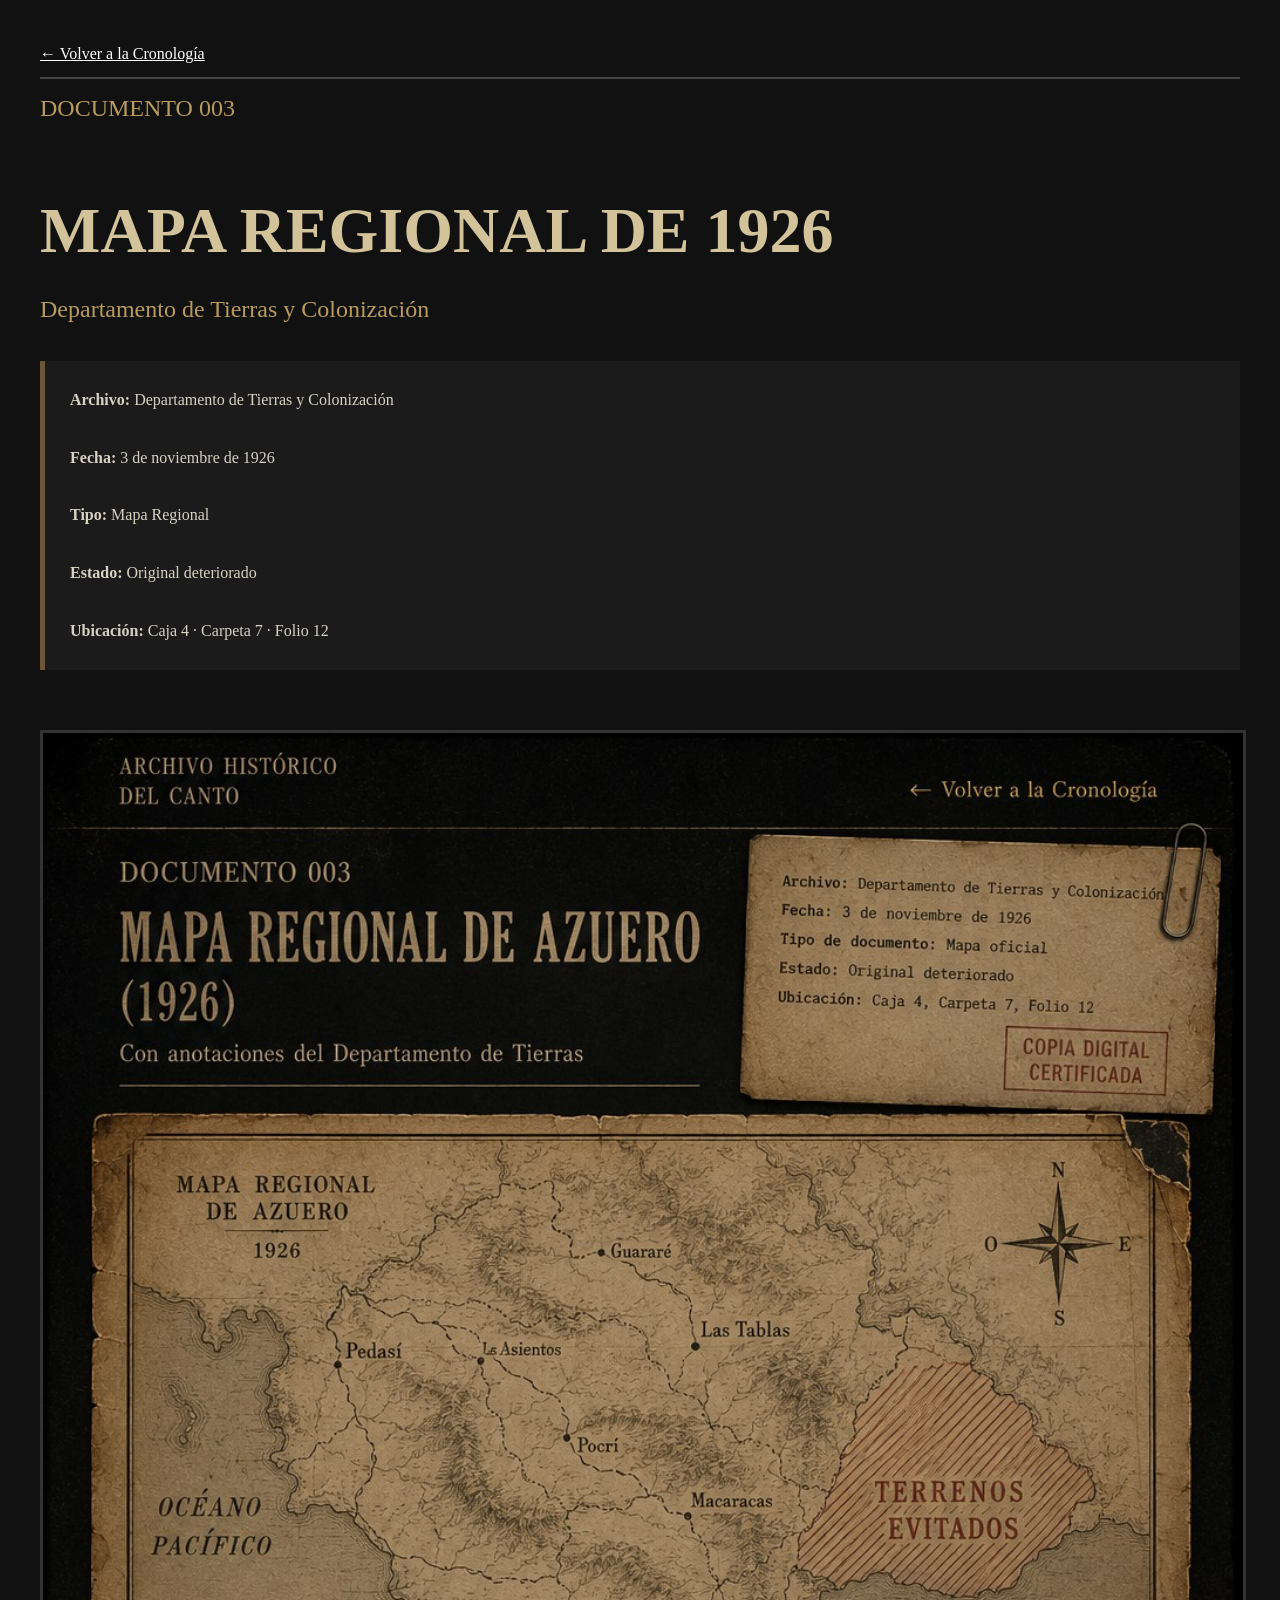
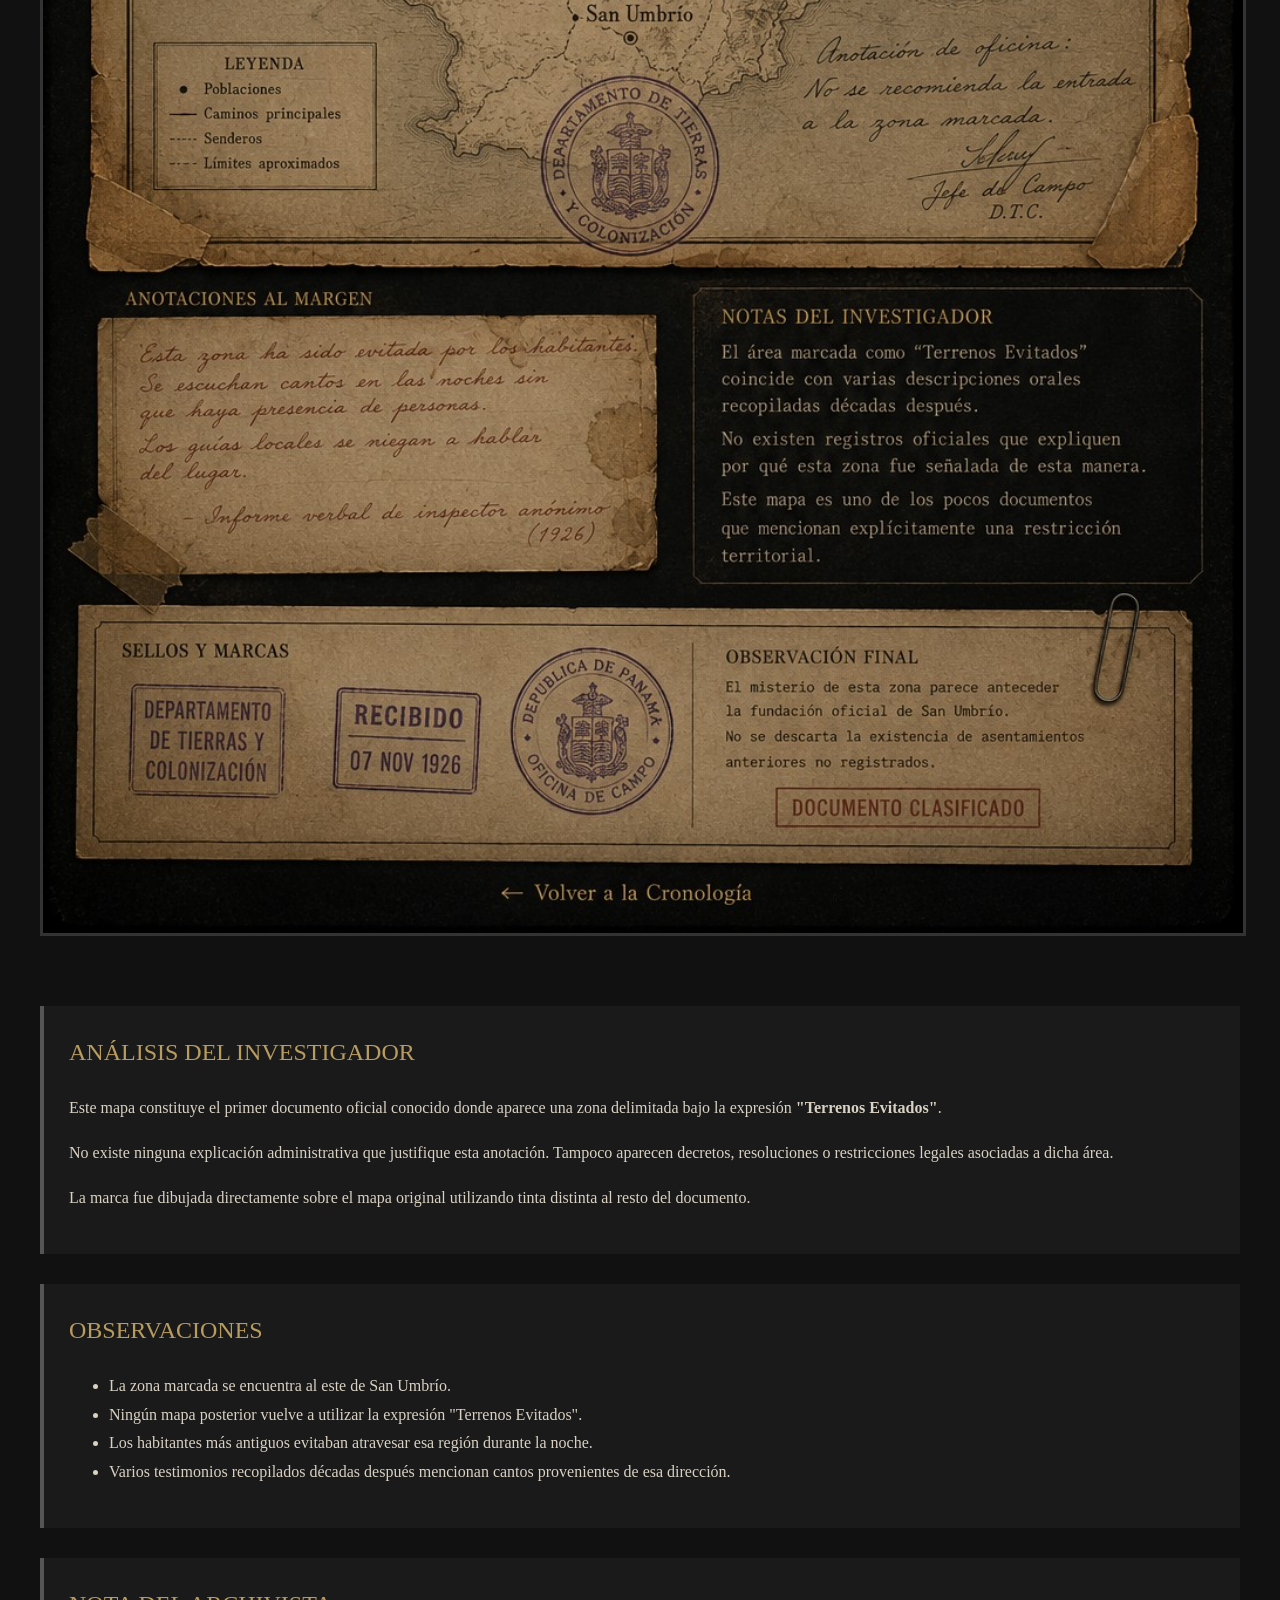
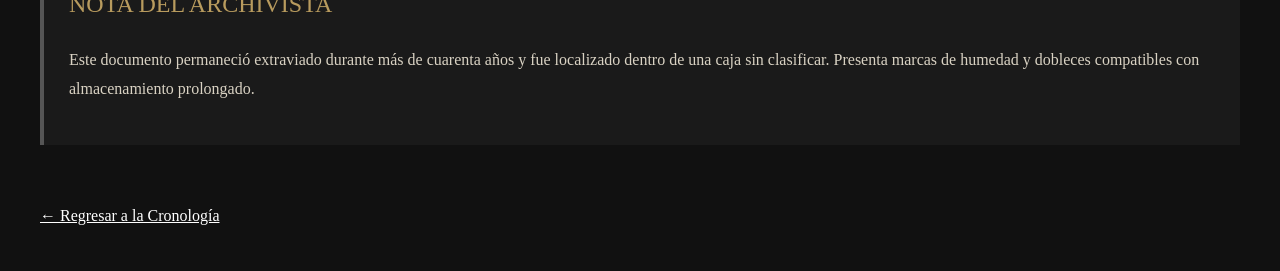
<file: mapa1926.html>
<!DOCTYPE html>

<html lang="es">

<head>

<meta charset="UTF-8">

<title>Documento 003 - Mapa Regional de 1926</title>

<style>

body{

background:#111;

color:#d9d2c3;

font-family:Georgia,serif;

max-width:1200px;

margin:auto;

padding:40px;

line-height:1.8;

}

h1{

font-size:64px;

margin-bottom:0;

color:#d3c39a;

}

h2{

font-weight:normal;

color:#b89b5e;

margin-top:0;

}

hr{

border:1px solid #444;

}

.ficha{

background:#1b1b1b;

padding:25px;

margin:30px 0;

border-left:5px solid #6b5738;

}

img{

width:100%;

border:3px solid #333;

margin-top:30px;

margin-bottom:30px;

}

.bloque{

background:#1a1a1a;

padding:25px;

margin-top:30px;

border-left:4px solid #555;

}

a{

color:white;

}

</style>

</head>

<body>

<a href="historia.html">

← Volver a la Cronología

</a>

<hr>

<h2>DOCUMENTO 003</h2>

<h1>MAPA REGIONAL DE 1926</h1>

<h2>Departamento de Tierras y Colonización</h2>

<div class="ficha">

<b>Archivo:</b> Departamento de Tierras y Colonización

<br><br>

<b>Fecha:</b> 3 de noviembre de 1926

<br><br>

<b>Tipo:</b> Mapa Regional

<br><br>

<b>Estado:</b> Original deteriorado

<br><br>

<b>Ubicación:</b> Caja 4 · Carpeta 7 · Folio 12

</div>

<img src="mapa1926.jpg">

<div class="bloque">

<h2>ANÁLISIS DEL INVESTIGADOR</h2>

<p>

Este mapa constituye el primer documento oficial conocido donde aparece una zona delimitada bajo la expresión <b>"Terrenos Evitados"</b>.

</p>

<p>

No existe ninguna explicación administrativa que justifique esta anotación.

Tampoco aparecen decretos, resoluciones o restricciones legales asociadas a dicha área.

</p>

<p>

La marca fue dibujada directamente sobre el mapa original utilizando tinta distinta al resto del documento.

</p>

</div>

<div class="bloque">

<h2>OBSERVACIONES</h2>

<ul>

<li>La zona marcada se encuentra al este de San Umbrío.</li>

<li>Ningún mapa posterior vuelve a utilizar la expresión "Terrenos Evitados".</li>

<li>Los habitantes más antiguos evitaban atravesar esa región durante la noche.</li>

<li>Varios testimonios recopilados décadas después mencionan cantos provenientes de esa dirección.</li>

</ul>

</div>

<div class="bloque">

<h2>NOTA DEL ARCHIVISTA</h2>

<p>

Este documento permaneció extraviado durante más de cuarenta años y fue localizado dentro de una caja sin clasificar.

Presenta marcas de humedad y dobleces compatibles con almacenamiento prolongado.

</p>

</div>

<br><br>

<a href="historia.html">

← Regresar a la Cronología

</a>

</body>

</html>
</file>
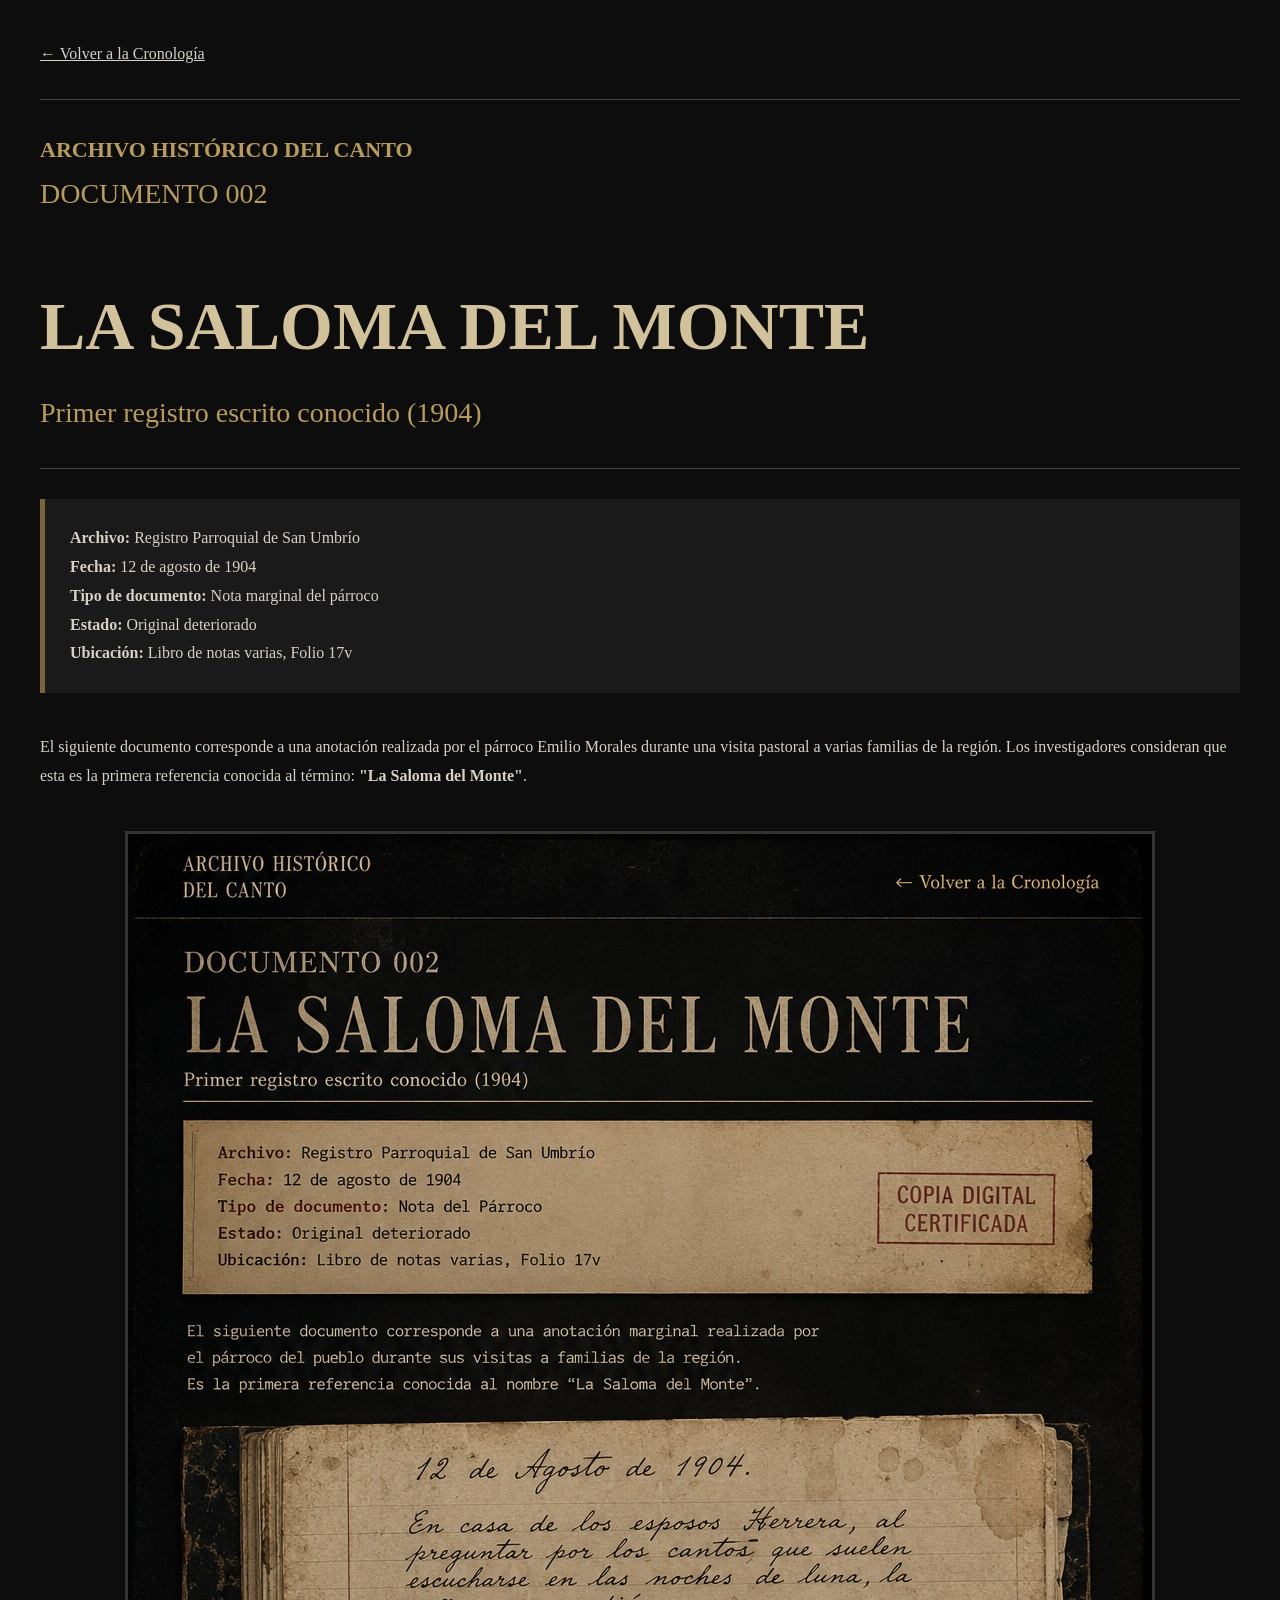
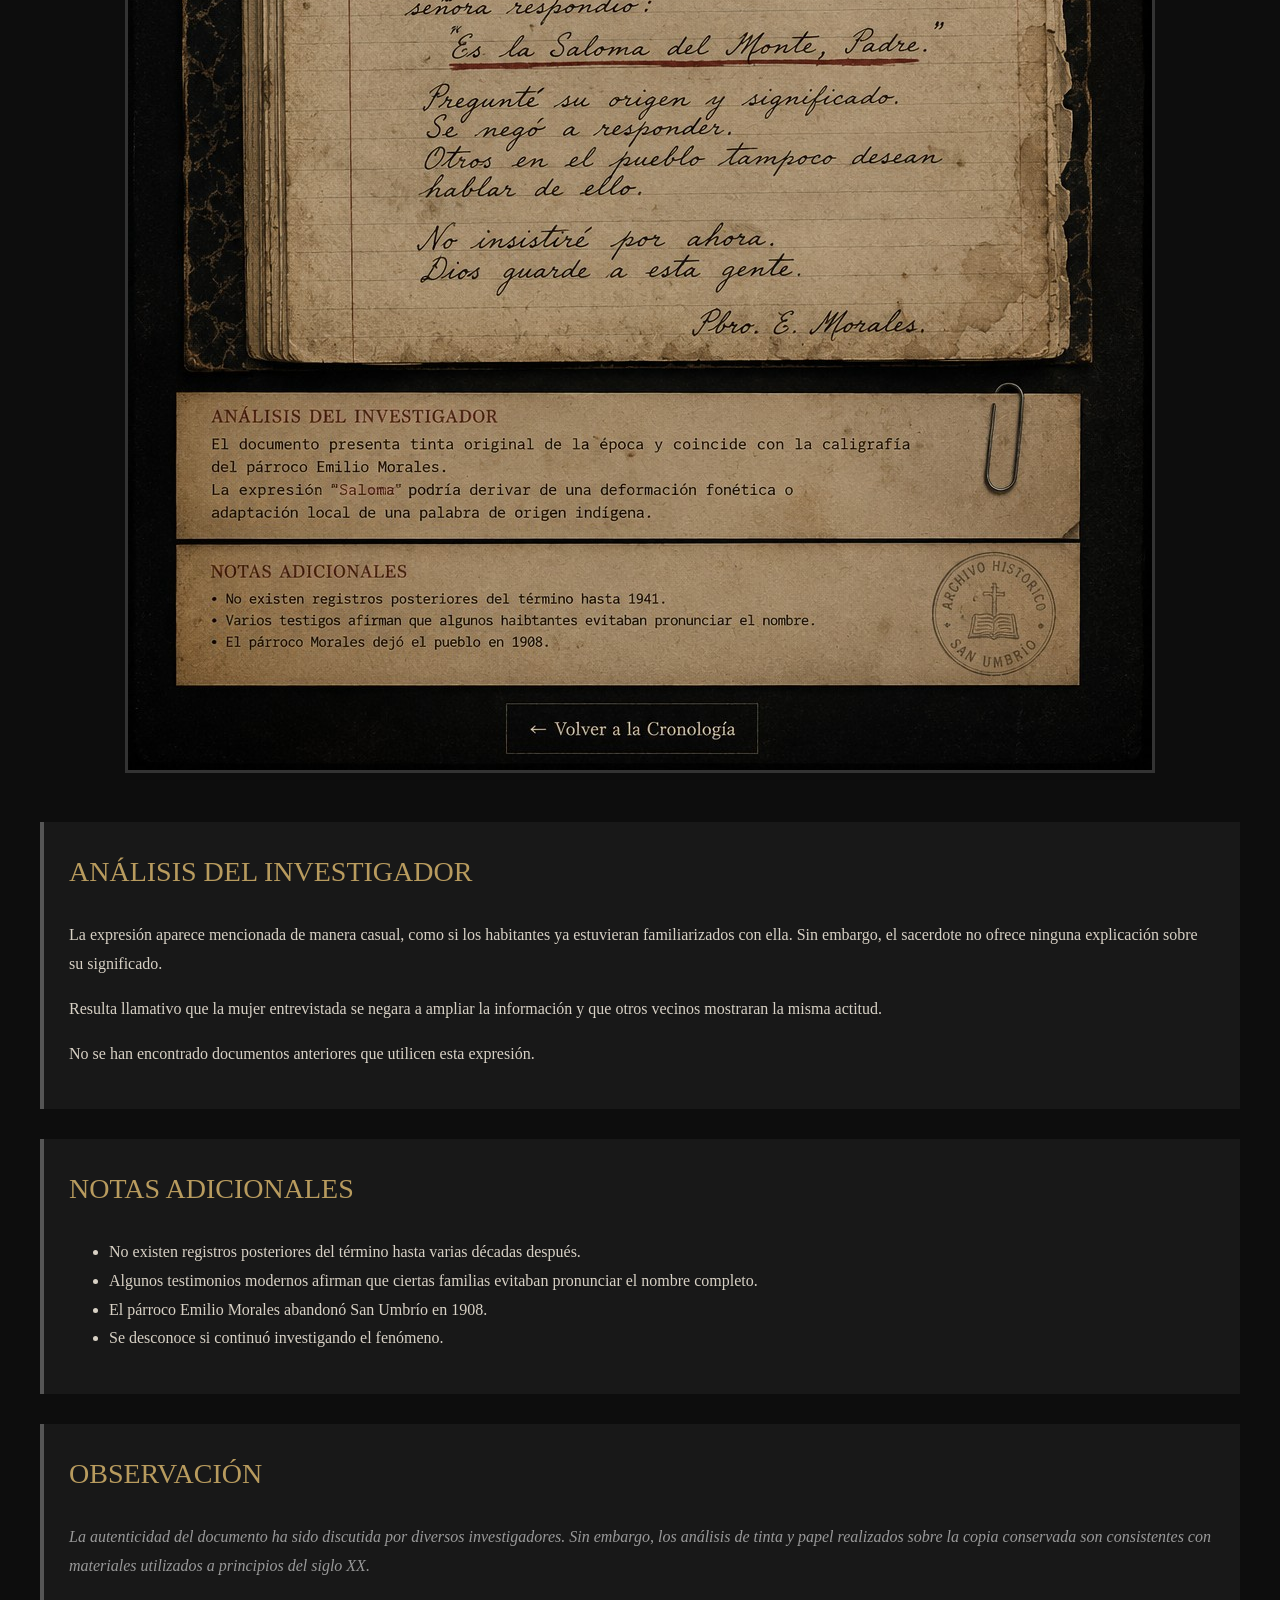
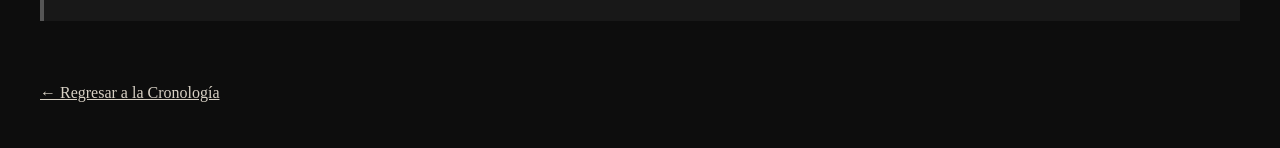
<file: saloma1904.html>
<!DOCTYPE html>

<html lang="es">

<head>

<meta charset="UTF-8">
<meta name="viewport" content="width=device-width, initial-scale=1">

<title>Documento 002 - La Saloma del Monte</title>

<style>

body{
background:#0d0d0d;
color:#d8d1c5;
font-family:Georgia, serif;
max-width:1200px;
margin:auto;
padding:40px;
line-height:1.8;
}

h1{
font-size:68px;
margin-bottom:0;
color:#d2c29b;
}

h2{
font-size:28px;
font-weight:normal;
color:#b89b5e;
margin-top:0;
}

.separador{
border-top:1px solid #444;
margin:30px 0;
}

.ficha{

background:#1a1a1a;
padding:25px;
border-left:5px solid #7a6440;
margin-bottom:40px;

}

.facsimil{

text-align:center;
margin-top:40px;
margin-bottom:40px;

}

.facsimil img{

max-width:100%;
border:3px solid #333;

}

.bloque{

background:#181818;
padding:25px;
margin-top:30px;
border-left:4px solid #555;

}

.sello{

color:#b89b5e;
font-size:22px;
font-weight:bold;

}

.nota{

color:#999;
font-style:italic;

}

a{

color:#d8d1c5;

}

</style>

</head>

<body>

<div>

<a href="historia.html">

← Volver a la Cronología

</a>

</div>

<div class="separador"></div>

<div class="sello">

ARCHIVO HISTÓRICO DEL CANTO

</div>

<h2>DOCUMENTO 002</h2>

<h1>LA SALOMA DEL MONTE</h1>

<h2>Primer registro escrito conocido (1904)</h2>

<div class="separador"></div>

<div class="ficha">

<b>Archivo:</b> Registro Parroquial de San Umbrío<br>

<b>Fecha:</b> 12 de agosto de 1904<br>

<b>Tipo de documento:</b> Nota marginal del párroco<br>

<b>Estado:</b> Original deteriorado<br>

<b>Ubicación:</b> Libro de notas varias, Folio 17v

</div>

<p>

El siguiente documento corresponde a una anotación realizada por el párroco Emilio Morales durante una visita pastoral a varias familias de la región.

Los investigadores consideran que esta es la primera referencia conocida al término:

<b>"La Saloma del Monte"</b>.

</p>

<div class="facsimil">

<img src="saloma1904.jpg" alt="Facsímil del documento de 1904">

</div>

<div class="bloque">

<h2>ANÁLISIS DEL INVESTIGADOR</h2>

<p>

La expresión aparece mencionada de manera casual, como si los habitantes ya estuvieran familiarizados con ella.

Sin embargo, el sacerdote no ofrece ninguna explicación sobre su significado.

</p>

<p>

Resulta llamativo que la mujer entrevistada se negara a ampliar la información y que otros vecinos mostraran la misma actitud.

</p>

<p>

No se han encontrado documentos anteriores que utilicen esta expresión.

</p>

</div>

<div class="bloque">

<h2>NOTAS ADICIONALES</h2>

<ul>

<li>No existen registros posteriores del término hasta varias décadas después.</li>

<li>Algunos testimonios modernos afirman que ciertas familias evitaban pronunciar el nombre completo.</li>

<li>El párroco Emilio Morales abandonó San Umbrío en 1908.</li>

<li>Se desconoce si continuó investigando el fenómeno.</li>

</ul>

</div>

<div class="bloque">

<h2>OBSERVACIÓN</h2>

<p class="nota">

La autenticidad del documento ha sido discutida por diversos investigadores.

Sin embargo, los análisis de tinta y papel realizados sobre la copia conservada son consistentes con materiales utilizados a principios del siglo XX.

</p>

</div>

<br><br>

<a href="historia.html">

← Regresar a la Cronología

</a>

</body>

</html>
</file>
